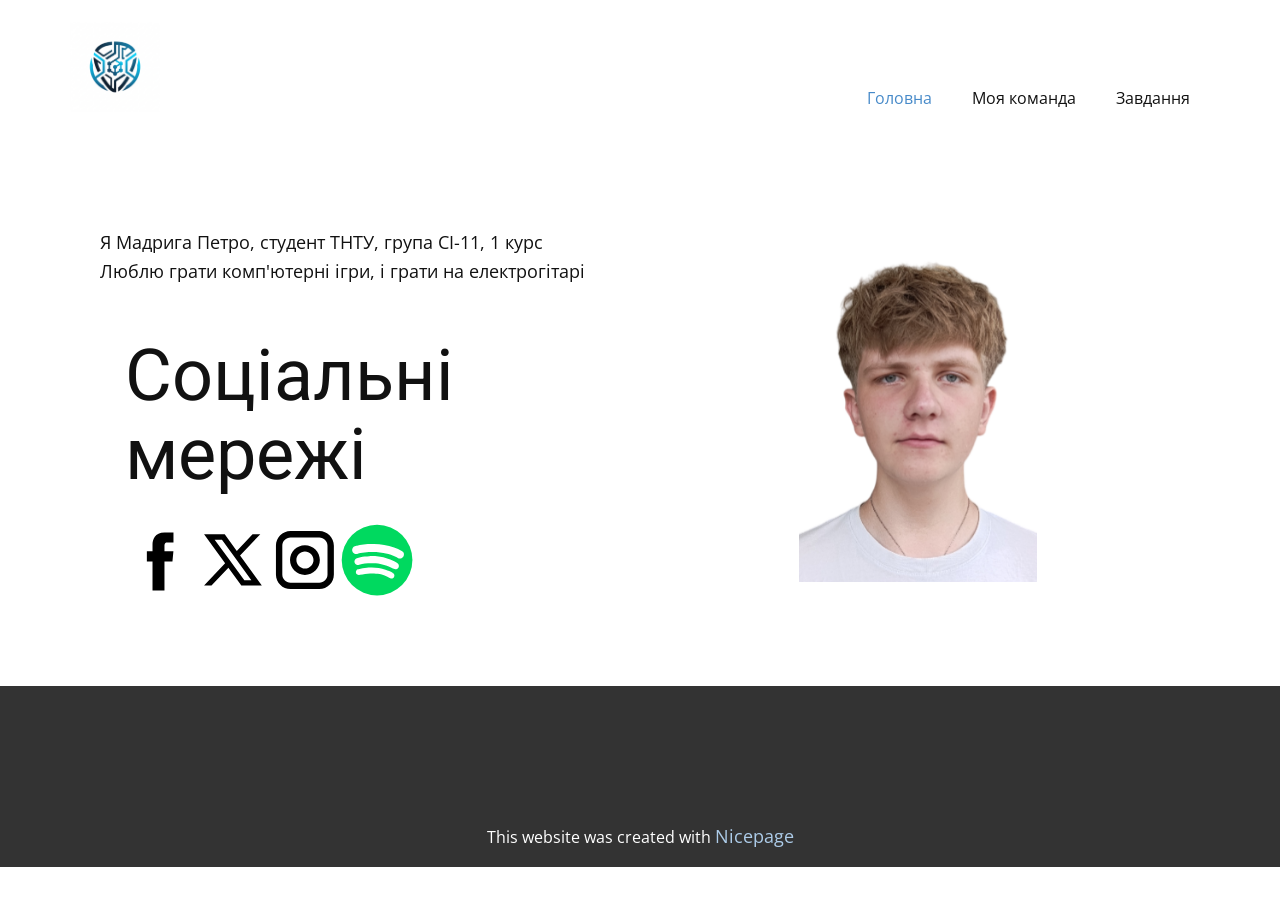
<file: index.html>
<!DOCTYPE html>
<html style="font-size: 16px;" lang="uk">
    <meta name="viewport" content="width=device-width, initial-scale=1.0">
    <meta charset="utf-8">
    <meta name="keywords" content="">
    <meta name="description" content="">
    <title>Головна</title>
    <link rel="stylesheet" href="nicepage.css" media="screen">
<link rel="stylesheet" href="index.css" media="screen">
<script class="u-script" src="jquery.js" defer=""></script>
<script class="u-script" src="nicepage.js" defer=""></script>

    <meta name="generator" content="Nicepage 9.0.8, nicepage.com">
    
    
    
    <link id="u-page-google-font" rel="stylesheet" href="https://fonts.googleapis.com/css2?display=swap&amp;family=Roboto:ital,wght@0,100;0,200;0,300;0,400;0,500;0,600;0,700;0,800;0,900;1,100;1,200;1,300;1,400;1,500;1,600;1,700;1,800;1,900&amp;family=Open+Sans:ital,wght@0,300;0,400;0,500;0,600;0,700;0,800;1,300;1,400;1,500;1,600;1,700;1,800">
    <script type="application/ld+json">{
		"@context": "http://schema.org",
		"@type": "Organization",
		"name": "",
		"url": "/",
		"logo": "images/2026-11-25134651.png"
}</script>
    <meta name="theme-color" content="#478ac9">
    <meta property="og:title" content="Головна">
    <meta property="og:type" content="website">
    <link rel="canonical" href="/">
  <body data-home-page="https://website6687758.nicepage.io/Головна.html?version=d53daa0a-a00b-1c65-4cd8-f3b1ef7d482d" data-home-page-title="Головна" data-path-to-root="./" data-include-products="false" class="u-body u-clearfix u-xl-mode" data-lang="ua"><header class="u-clearfix u-header u-header" id="header"><div class="u-clearfix u-sheet u-valign-middle-lg u-valign-middle-md u-valign-middle-sm u-valign-middle-xs u-sheet-1">
        <a href="#" class="u-image u-logo u-image-1" data-image-width="752" data-image-height="750">
          <img src="images/2026-11-25134651.png" alt="Логотип" class="u-logo-image u-logo-image-1">
        </a>
        <nav class="u-menu u-menu-one-level u-offcanvas u-menu-1" aria-label="Menu navigation">
          <div class="menu-collapse" style="font-size: 1rem; letter-spacing: 0px;">
            <a class="u-button-style u-custom-left-right-menu-spacing u-custom-padding-bottom u-custom-top-bottom-menu-spacing u-hamburger-link u-nav-link u-text-active-palette-1-base u-text-hover-palette-2-base" href="#" tabindex="-1" aria-label="Open menu" aria-controls="91ac">
              <svg class="u-svg-link" viewBox="0 0 24 24"><use xlink:href="#menu-hamburger"></use></svg>
              <svg class="u-svg-content" version="1.1" id="menu-hamburger" viewBox="0 0 16 16" x="0px" y="0px" xmlns:xlink="http://www.w3.org/1999/xlink" xmlns="http://www.w3.org/2000/svg"><g><rect y="1" width="16" height="2"></rect><rect y="7" width="16" height="2"></rect><rect y="13" width="16" height="2"></rect>
</g></svg>
            </a>
          </div>
          <div class="u-nav-container">
            <ul class="u-nav u-unstyled u-nav-1" role="menubar"><li class="u-nav-item" role="none"><a class="u-button-style u-nav-link u-text-active-palette-1-base u-text-hover-palette-2-base u-nav-link-2" href="./" role="menuitem">Головна</a>
</li><li class="u-nav-item" role="none"><a class="u-button-style u-nav-link u-text-active-palette-1-base u-text-hover-palette-2-base u-nav-link-2" href="Моя-команда.html" role="menuitem">Моя команда</a>
</li><li class="u-nav-item" role="none"><a class="u-button-style u-nav-link u-text-active-palette-1-base u-text-hover-palette-2-base u-nav-link-2" href="Завдання.html" role="menuitem">Завдання</a>
</li></ul>
          </div>
          <div class="u-nav-container-collapse" id="91ac" role="region" aria-label="Menu panel">
            <div class="u-black u-container-style u-inner-container-layout u-opacity u-opacity-95 u-sidenav">
              <div class="u-inner-container-layout u-sidenav-overflow">
                <div class="u-menu-close" tabindex="-1"></div>
                <ul class="u-align-center u-nav u-popupmenu-items u-unstyled u-nav-2"><li class="u-nav-item"><a class="u-button-style u-nav-link" href="./">Головна</a>
</li><li class="u-nav-item"><a class="u-button-style u-nav-link" href="Моя-команда.html">Моя команда</a>
</li><li class="u-nav-item"><a class="u-button-style u-nav-link" href="Завдання.html">Завдання</a>
</li></ul>
              </div>
            </div>
            <div class="u-black u-menu-overlay u-opacity u-opacity-70"></div>
          </div>
        </nav>
      </div></header>
    <section class="u-clearfix u-section-1" id="block-1">
      <div class="u-clearfix u-sheet u-valign-middle-xl u-sheet-1">
        <div class="data-layout-selected u-clearfix u-expanded-width u-layout-wrap u-layout-wrap-1">
          <div class="u-layout">
            <div class="u-layout-row">
              <div class="u-container-style u-layout-cell u-size-30 u-layout-cell-1">
                <div class="u-container-layout u-container-layout-1">
                  <p class="u-text u-text-default u-text-1">Я Мадрига Петро, студент ТНТУ, група СІ-11, 1 курс<br>Люблю грати комп'ютерні ігри, і грати на електрогітарі
                  </p>
                  <h1 class="u-text u-text-default u-text-2">Соціальні мережі </h1>
                  <div class="u-social-icons u-social-icons-1">
                    <a class="u-social-url" title="facebook" target="_blank" href="https://facebook.com/name"><span class="u-icon u-social-facebook u-social-icon u-text-black u-icon-1"><svg class="u-svg-link" preserveAspectRatio="xMidYMin slice" viewBox="0 0 112 112" style=""><use xlink:href="#svg-b9dd"></use></svg><svg class="u-svg-content" viewBox="0 0 112 112" x="0" y="0" id="svg-b9dd"><path fill="currentColor" d="M75.5,28.8H65.4c-1.5,0-4,0.9-4,4.3v9.4h13.9l-1.5,15.8H61.4v45.1H42.8V58.3h-8.8V42.4h8.8V32.2 c0-7.4,3.4-18.8,18.8-18.8h13.8v15.4H75.5z"></path></svg></span>
                    </a>
                    <a class="u-social-url" title="twitter" target="_blank" href="https://twitter.com/name"><span class="u-icon u-social-icon u-social-twitter u-text-black u-icon-2"><svg class="u-svg-link" preserveAspectRatio="xMidYMin slice" viewBox="0 0 112.2 112.2" style=""><use xlink:href="#svg-ee74"></use></svg><svg class="u-svg-content" viewBox="0 0 112.2 112.2" x="0px" y="0px" id="svg-ee74"><path d="M67.1,49.1L98.6,16h-12L62,42L43.2,16H11l32.8,45.2L11,96h11.6l26.3-27.7L69.1,96H101L67.1,49.1z M55,61.9l-5.1-7L27.5,24.4  h11.4l17.3,23.8l5.1,7.1l23.4,32.2H73.8L55,61.9z"></path></svg></span>
                    </a>
                    <a class="u-social-url" title="instagram" target="_blank" href="https://instagram.com/name"><span class="u-icon u-social-icon u-social-instagram u-text-black u-icon-3"><svg class="u-svg-link" preserveAspectRatio="xMidYMin slice" viewBox="0 0 112 112" style=""><use xlink:href="#svg-defd"></use></svg><svg class="u-svg-content" viewBox="0 0 112 112" x="0" y="0" id="svg-defd"><path fill="currentColor" d="M55.9,32.9c-12.8,0-23.2,10.4-23.2,23.2s10.4,23.2,23.2,23.2s23.2-10.4,23.2-23.2S68.7,32.9,55.9,32.9z   M55.9,69.4c-7.4,0-13.3-6-13.3-13.3c-0.1-7.4,6-13.3,13.3-13.3s13.3,6,13.3,13.3C69.3,63.5,63.3,69.4,55.9,69.4z"></path><path fill="currentColor" d="M78.2,11H33.5C21,11,10.8,21.3,10.8,33.7v44.7c0,12.6,10.2,22.8,22.7,22.8h44.7c12.6,0,22.7-10.2,22.7-22.7  V33.7C100.8,21.1,90.6,11,78.2,11z M91,78.4c0,7.1-5.8,12.8-12.8,12.8H33.5c-7.1,0-12.8-5.8-12.8-12.8V33.7  c0-7.1,5.8-12.8,12.8-12.8h44.7c7.1,0,12.8,5.8,12.8,12.8V78.4z"></path></svg></span>
                    </a>
                    <a class="u-social-url" target="_blank" data-type="Spotify" title="Spotify" href="https://open.spotify.com/user/312ycprtschmx5ans4ea3llrpu74"><span class="u-icon u-social-icon u-social-spotify u-text-black u-icon-4"><svg class="u-svg-link" preserveAspectRatio="xMidYMin slice" viewBox="0 0 112 112" style=""><use xlink:href="#svg-de99"></use></svg><svg xmlns="http://www.w3.org/2000/svg" xmlns:xlink="http://www.w3.org/1999/xlink" version="1.1" xml:space="preserve" class="u-svg-content" viewBox="0 0 112 112" x="0" y="0" id="svg-de99"><circle fill="#00D95F" cx="56.1" cy="56.1" r="55"></circle><path fill="#FFFFFE" d="M94.5,41.9c-1.9-1.1-3.8-2.1-5.8-3c-2-0.9-4-1.7-6.1-2.4c-5.1-1.7-10.2-3-15.4-3.9  c-5.2-0.9-10.5-1.3-15.8-1.5c-2.2-0.1-4.3-0.1-6.5,0c-2.2,0.1-4.3,0.2-6.5,0.4c-2.1,0.2-4.1,0.4-6.1,0.7c-2,0.3-4,0.7-6,1.1  c-0.8,0.2-1.6,0.4-2.4,0.6c-0.8,0.2-1.6,0.5-2.4,0.7c-1.3,0.4-2.4,1.3-3.1,2.3c-0.7,1.1-1.1,2.4-1.1,3.7c0,1.4,0.5,2.7,1.3,3.7  c0.8,1,1.9,1.8,3.2,2.2c0.6,0.2,1.2,0.3,1.8,0.2c0.6,0,1.2-0.1,1.8-0.2l0.6-0.2c1.4-0.4,2.8-0.7,4.2-1c2.2-0.5,4.3-0.8,6.5-1.1  c2.2-0.3,4.4-0.4,6.6-0.6c1.9-0.1,3.9-0.1,5.8-0.1c1.9,0,3.8,0.1,5.8,0.2c1.9,0.1,3.7,0.3,5.6,0.5c1.8,0.2,3.6,0.5,5.5,0.8  c2.6,0.5,5.2,1,7.8,1.7c2.5,0.7,5.1,1.5,7.5,2.5c1.3,0.5,2.5,1,3.6,1.6c1.2,0.6,2.4,1.2,3.5,1.9c1,0.6,2.1,0.8,3.2,0.9  c1.1,0,2.2-0.3,3.2-0.8c0.9-0.6,1.8-1.3,2.3-2.3c0.5-0.9,0.8-2,0.8-3.1l0-0.2c0,0,0-0.2,0-0.3c0-0.3-0.1-0.6-0.1-0.9  c-0.2-0.9-0.6-1.7-1.1-2.4C95.9,42.9,95.2,42.3,94.5,41.9z"></path><path fill="#FFFFFE" d="M73,54c-4.7-1.5-9.5-2.6-14.4-3.3c-4.9-0.7-9.8-0.9-14.7-0.7c-2.3,0.1-4.6,0.3-6.9,0.5  c-2.3,0.3-4.5,0.7-6.8,1.2c-0.9,0.2-1.9,0.4-2.8,0.7c-0.9,0.2-1.8,0.5-2.7,0.8c-1.1,0.3-2,1-2.7,1.9c-0.7,0.9-1,2-1.1,3.1  c0,1.1,0.3,2.2,0.9,3.1c0.6,0.9,1.5,1.6,2.5,2.1c0.6,0.3,1.3,0.4,2,0.4c0.6,0,1.3-0.1,1.9-0.3c3-0.9,6-1.5,9-1.9  c3.2-0.5,6.5-0.7,9.7-0.7c2.5,0,4.9,0.1,7.3,0.3c2.4,0.2,4.7,0.5,7,1c3,0.6,5.9,1.3,8.8,2.2c2.9,0.9,5.7,2.1,8.4,3.5  c0.9,0.4,1.7,0.9,2.6,1.4l0.9,0.5c1.3,0.7,2.8,0.9,4.1,0.6c1.3-0.3,2.5-1.2,3.3-2.4c0.7-1.2,1-2.7,0.6-4.2c-0.3-1.3-1.1-2.5-2.4-3.3  l0,0c-0.2-0.1-0.5-0.3-0.6-0.4c-2.2-1.3-4.4-2.4-6.7-3.5C77.8,55.6,75.4,54.7,73,54z"></path><path fill="#FFFFFE" d="M58.7,68.6c-3.6-0.5-7.2-0.8-10.9-0.9h-0.1c-0.8,0-1.5,0.1-2.3,0.1c-1.7,0.1-3.5,0.2-5.1,0.3  c-2.2,0.2-4.4,0.5-6.6,0.8c-2.2,0.4-4.4,0.8-6.5,1.3c-0.2,0-0.3,0.1-0.6,0.1h0c-0.2,0.1-0.4,0.1-0.6,0.2c-1,0.4-1.8,1.1-2.3,2.1  c-0.5,0.9-0.7,2-0.5,3.1c0.2,1.1,0.8,2,1.6,2.6c0.8,0.6,1.8,1,2.9,1c0.3,0,0.7,0,1-0.1c0.3,0,0.6-0.1,0.9-0.2c2.6-0.6,5.2-1,7.8-1.4  c2.6-0.4,5.2-0.6,7.9-0.7c2-0.1,4.1-0.1,6.1,0c2,0.1,4,0.3,6,0.6c3.3,0.5,6.4,1.3,9.5,2.3c3.1,1.1,6,2.4,8.8,4.1l0,0l0.1,0.1  c0.3,0.2,0.6,0.3,0.9,0.5c1.1,0.5,2.2,0.5,3.2,0.2c1-0.3,1.9-1,2.5-2c0.6-1,0.8-2.2,0.6-3.2c-0.2-1.1-0.8-2.1-1.7-2.8  c-0.3-0.2-0.6-0.4-0.9-0.6l-0.1-0.1l0,0c-1.7-1-3.5-2-5.4-2.8c-1.8-0.8-3.7-1.6-5.7-2.2C65.8,70,62.3,69.2,58.7,68.6z"></path></svg></span>
                    </a>
                  </div>
                </div>
              </div>
              <div class="u-container-style u-layout-cell u-size-30 u-layout-cell-2">
                <div class="u-container-layout u-valign-middle-xl u-container-layout-2">
                  <img class="u-image u-image-default u-image-1" src="images/2026-07-03205934.png" alt="" data-image-width="295" data-image-height="397">
                </div>
              </div>
            </div>
          </div>
        </div>
      </div>
    </section>
    
    
    
    <footer class="u-align-center u-clearfix u-container-align-center u-footer u-grey-80 u-footer" id="footer"><div class="u-clearfix u-sheet u-sheet-1"></div></footer>
    <div class="u-backlink u-clearfix u-grey-80"> This website was created with <a href="https://nicepage.com">Nicepage</a>
</div>
  
</body></html>
</file>
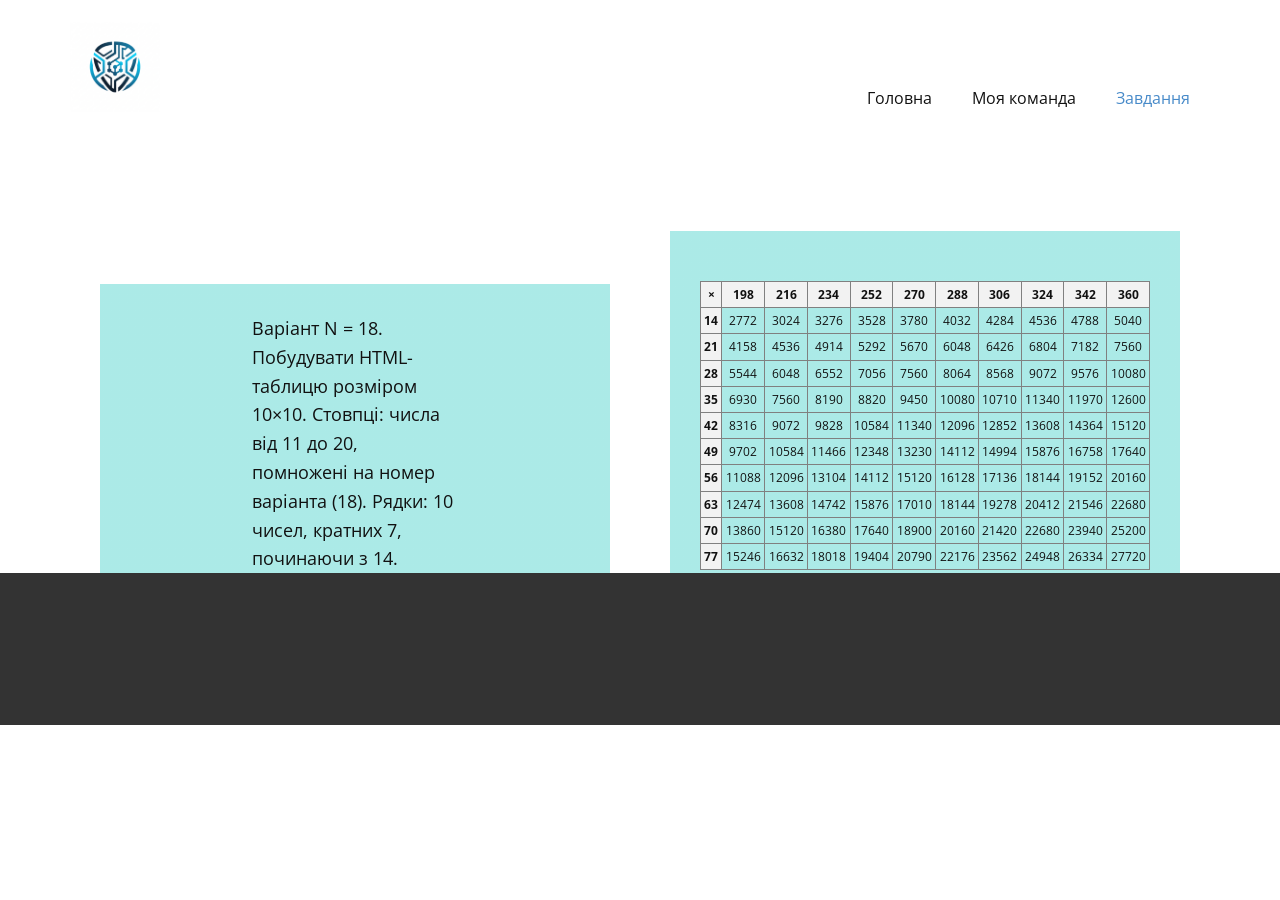
<file: Завдання.html>
<!DOCTYPE html>
<html style="font-size: 16px;" lang="uk"><head>
    <meta name="viewport" content="width=device-width, initial-scale=1.0">
    <meta charset="utf-8">
    <meta name="keywords" content="">
    <meta name="description" content="">
    <title>Завдання</title>
    <link rel="stylesheet" href="nicepage.css" media="screen">
<link rel="stylesheet" href="Завдання.css" media="screen">
<script class="u-script" src="jquery.js" defer=""></script>
<script class="u-script" src="nicepage.js" defer=""></script>
    <meta name="generator" content="Nicepage 9.0.8, nicepage.com">
    
    
    
    <link id="u-page-google-font" rel="stylesheet" href="https://fonts.googleapis.com/css2?display=swap&amp;family=Roboto:ital,wght@0,100;0,200;0,300;0,400;0,500;0,600;0,700;0,800;0,900;1,100;1,200;1,300;1,400;1,500;1,600;1,700;1,800;1,900&amp;family=Open+Sans:ital,wght@0,300;0,400;0,500;0,600;0,700;0,800;1,300;1,400;1,500;1,600;1,700;1,800">
    <script type="application/ld+json">{
		"@context": "http://schema.org",
		"@type": "Organization",
		"name": "",
		"logo": "images/2026-11-25134651.png"
}</script>
    <meta name="theme-color" content="#478ac9">
    <meta property="og:title" content="Завдання">
    <meta property="og:type" content="website"></head>
  <body data-path-to-root="./" data-include-products="false" class="u-body u-clearfix u-xl-mode" data-lang="ua"><header class="u-clearfix u-header u-header" id="header"><div class="u-clearfix u-sheet u-valign-middle-lg u-valign-middle-md u-valign-middle-sm u-valign-middle-xs u-sheet-1">
        <a href="#" class="u-image u-logo u-image-1" data-image-width="752" data-image-height="750">
<img src="images/2026-11-25134651.png" alt="Логотип" class="u-logo-image u-logo-image-1">
        </a>
        <nav class="u-menu u-menu-one-level u-offcanvas u-menu-1" aria-label="Menu navigation">
          <div class="menu-collapse" style="font-size: 1rem; letter-spacing: 0px;">
            <a class="u-button-style u-custom-left-right-menu-spacing u-custom-padding-bottom u-custom-top-bottom-menu-spacing u-hamburger-link u-nav-link u-text-active-palette-1-base u-text-hover-palette-2-base" href="#" tabindex="-1" aria-label="Open menu" aria-controls="91ac">
              <svg class="u-svg-link" viewBox="0 0 24 24"><use xlink:href="#menu-hamburger"></use></svg>
              <svg class="u-svg-content" version="1.1" id="menu-hamburger" viewBox="0 0 16 16" x="0px" y="0px" xmlns:xlink="http://www.w3.org/1999/xlink" xmlns="http://www.w3.org/2000/svg"><g><rect y="1" width="16" height="2"></rect><rect y="7" width="16" height="2"></rect><rect y="13" width="16" height="2"></rect>
</g></svg>
            </a>
          </div>
          <div class="u-nav-container">
            <ul class="u-nav u-unstyled u-nav-1" role="menubar"><li class="u-nav-item" role="none"><a class="u-button-style u-nav-link u-text-active-palette-1-base u-text-hover-palette-2-base u-nav-link-2" href="./" role="menuitem">Головна</a>
</li><li class="u-nav-item" role="none"><a class="u-button-style u-nav-link u-text-active-palette-1-base u-text-hover-palette-2-base u-nav-link-2" href="Моя-команда.html" role="menuitem">Моя команда</a>
</li><li class="u-nav-item" role="none"><a class="u-button-style u-nav-link u-text-active-palette-1-base u-text-hover-palette-2-base u-nav-link-2" href="Завдання.html" role="menuitem">Завдання</a>
</li></ul>
          </div>
          <div class="u-nav-container-collapse" id="91ac" role="region" aria-label="Menu panel">
            <div class="u-black u-container-style u-inner-container-layout u-opacity u-opacity-95 u-sidenav">
              <div class="u-inner-container-layout u-sidenav-overflow">
                <div class="u-menu-close" tabindex="-1"></div>
                <ul class="u-align-center u-nav u-popupmenu-items u-unstyled u-nav-2"><li class="u-nav-item"><a class="u-button-style u-nav-link" href="./">Головна</a>
</li><li class="u-nav-item"><a class="u-button-style u-nav-link" href="Моя-команда.html">Моя команда</a>
</li><li class="u-nav-item"><a class="u-button-style u-nav-link" href="Завдання.html">Завдання</a>
</li></ul>
              </div>
            </div>
            <div class="u-black u-menu-overlay u-opacity u-opacity-70"></div>
          </div>
        </nav>
      </div></header>
    <section class="u-clearfix u-section-1" id="block-1">
      <div class="u-clearfix u-sheet u-sheet-1">
        <div class="data-layout-selected u-clearfix u-expanded-width u-layout-wrap u-layout-wrap-1">
          <div class="u-layout">
            <div class="u-layout-row">
              <div class="u-container-align-center u-container-style u-layout-cell u-size-30 u-layout-cell-1">
                <div class="u-container-layout u-container-layout-1">
                  <div class="u-container-style u-expanded-width u-gradient u-group u-group-1">
                    <div class="u-container-layout u-valign-middle-xl u-container-layout-2">
                      <p class="u-text u-text-1">Варіант N = 18. Побудувати HTML-таблицю розміром 10×10. Стовпці: числа від 11 до 20, помножені на номер варіанта (18). Рядки: 10 чисел, кратних 7, починаючи з 14.
                      </p>
                    </div>
                  </div>
                </div>
              </div>
              <div class="u-container-align-center u-container-style u-layout-cell u-size-30 u-layout-cell-2">
                <div class="u-container-layout u-valign-middle-xl u-container-layout-3">
                  <div class="u-container-style u-expanded-width u-gradient u-group u-group-2">
                    <div class="u-container-layout u-valign-middle-xl u-container-layout-4">
                      <div style="overflow-x: auto; margin-top: 20px;">
  <table border="1" style="border-collapse: collapse; width: 100%; text-align: center; font-size: 12px;">
    <thead>
      <tr style="background-color: #f2f2f2;">
        <th style="padding: 3px;">&times;</th>
        <th style="padding: 3px;">198</th>
        <th style="padding: 3px;">216</th>
        <th style="padding: 3px;">234</th>
        <th style="padding: 3px;">252</th>
        <th style="padding: 3px;">270</th>
        <th style="padding: 3px;">288</th>
        <th style="padding: 3px;">306</th>
        <th style="padding: 3px;">324</th>
        <th style="padding: 3px;">342</th>
        <th style="padding: 3px;">360</th>
      </tr>
    </thead>
    <tbody>
      <tr>
        <th style="background-color: #f2f2f2; padding: 3px;">14</th>
        <td style="padding: 3px;">2772</td>
        <td style="padding: 3px;">3024</td>
        <td style="padding: 3px;">3276</td>
        <td style="padding: 3px;">3528</td>
        <td style="padding: 3px;">3780</td>
        <td style="padding: 3px;">4032</td>
        <td style="padding: 3px;">4284</td>
        <td style="padding: 3px;">4536</td>
        <td style="padding: 3px;">4788</td>
        <td style="padding: 3px;">5040</td>
      </tr>
      <tr>
        <th style="background-color: #f2f2f2; padding: 3px;">21</th>
        <td style="padding: 3px;">4158</td>
        <td style="padding: 3px;">4536</td>
        <td style="padding: 3px;">4914</td>
        <td style="padding: 3px;">5292</td>
        <td style="padding: 3px;">5670</td>
        <td style="padding: 3px;">6048</td>
        <td style="padding: 3px;">6426</td>
        <td style="padding: 3px;">6804</td>
        <td style="padding: 3px;">7182</td>
        <td style="padding: 3px;">7560</td>
      </tr>
      <tr>
        <th style="background-color: #f2f2f2; padding: 3px;">28</th>
        <td style="padding: 3px;">5544</td>
        <td style="padding: 3px;">6048</td>
        <td style="padding: 3px;">6552</td>
        <td style="padding: 3px;">7056</td>
        <td style="padding: 3px;">7560</td>
        <td style="padding: 3px;">8064</td>
        <td style="padding: 3px;">8568</td>
        <td style="padding: 3px;">9072</td>
        <td style="padding: 3px;">9576</td>
        <td style="padding: 3px;">10080</td>
      </tr>
      <tr>
        <th style="background-color: #f2f2f2; padding: 3px;">35</th>
        <td style="padding: 3px;">6930</td>
        <td style="padding: 3px;">7560</td>
        <td style="padding: 3px;">8190</td>
        <td style="padding: 3px;">8820</td>
        <td style="padding: 3px;">9450</td>
        <td style="padding: 3px;">10080</td>
        <td style="padding: 3px;">10710</td>
        <td style="padding: 3px;">11340</td>
        <td style="padding: 3px;">11970</td>
        <td style="padding: 3px;">12600</td>
      </tr>
      <tr>
        <th style="background-color: #f2f2f2; padding: 3px;">42</th>
        <td style="padding: 3px;">8316</td>
        <td style="padding: 3px;">9072</td>
        <td style="padding: 3px;">9828</td>
        <td style="padding: 3px;">10584</td>
        <td style="padding: 3px;">11340</td>
        <td style="padding: 3px;">12096</td>
        <td style="padding: 3px;">12852</td>
        <td style="padding: 3px;">13608</td>
        <td style="padding: 3px;">14364</td>
        <td style="padding: 3px;">15120</td>
      </tr>
      <tr>
        <th style="background-color: #f2f2f2; padding: 3px;">49</th>
        <td style="padding: 3px;">9702</td>
        <td style="padding: 3px;">10584</td>
        <td style="padding: 3px;">11466</td>
        <td style="padding: 3px;">12348</td>
        <td style="padding: 3px;">13230</td>
        <td style="padding: 3px;">14112</td>
        <td style="padding: 3px;">14994</td>
        <td style="padding: 3px;">15876</td>
        <td style="padding: 3px;">16758</td>
        <td style="padding: 3px;">17640</td>
      </tr>
      <tr>
        <th style="background-color: #f2f2f2; padding: 3px;">56</th>
        <td style="padding: 3px;">11088</td>
        <td style="padding: 3px;">12096</td>
        <td style="padding: 3px;">13104</td>
        <td style="padding: 3px;">14112</td>
        <td style="padding: 3px;">15120</td>
        <td style="padding: 3px;">16128</td>
        <td style="padding: 3px;">17136</td>
        <td style="padding: 3px;">18144</td>
        <td style="padding: 3px;">19152</td>
        <td style="padding: 3px;">20160</td>
      </tr>
      <tr>
        <th style="background-color: #f2f2f2; padding: 3px;">63</th>
        <td style="padding: 3px;">12474</td>
        <td style="padding: 3px;">13608</td>
        <td style="padding: 3px;">14742</td>
        <td style="padding: 3px;">15876</td>
        <td style="padding: 3px;">17010</td>
        <td style="padding: 3px;">18144</td>
        <td style="padding: 3px;">19278</td>
        <td style="padding: 3px;">20412</td>
        <td style="padding: 3px;">21546</td>
        <td style="padding: 3px;">22680</td>
      </tr>
      <tr>
        <th style="background-color: #f2f2f2; padding: 3px;">70</th>
        <td style="padding: 3px;">13860</td>
        <td style="padding: 3px;">15120</td>
        <td style="padding: 3px;">16380</td>
        <td style="padding: 3px;">17640</td>
        <td style="padding: 3px;">18900</td>
        <td style="padding: 3px;">20160</td>
        <td style="padding: 3px;">21420</td>
        <td style="padding: 3px;">22680</td>
        <td style="padding: 3px;">23940</td>
        <td style="padding: 3px;">25200</td>
      </tr>
      <tr>
        <th style="background-color: #f2f2f2; padding: 3px;">77</th>
        <td style="padding: 3px;">15246</td>
        <td style="padding: 3px;">16632</td>
        <td style="padding: 3px;">18018</td>
        <td style="padding: 3px;">19404</td>
        <td style="padding: 3px;">20790</td>
        <td style="padding: 3px;">22176</td>
        <td style="padding: 3px;">23562</td>
        <td style="padding: 3px;">24948</td>
        <td style="padding: 3px;">26334</td>
        <td style="padding: 3px;">27720</td>
      </tr>
    </tbody>
  </table>
</div>
                    </div>
                  </div>
                </div>
              </div>
            </div>
          </div>
        </div>
      </div>
    </section>
    
    
    
    <footer class="u-align-center u-clearfix u-container-align-center u-footer u-grey-80 u-footer" id="footer"><div class="u-clearfix u-sheet u-sheet-1"></div></footer>
    <section class="u-backlink u-clearfix u-grey-80"></section>
  
</body></html>
</file>
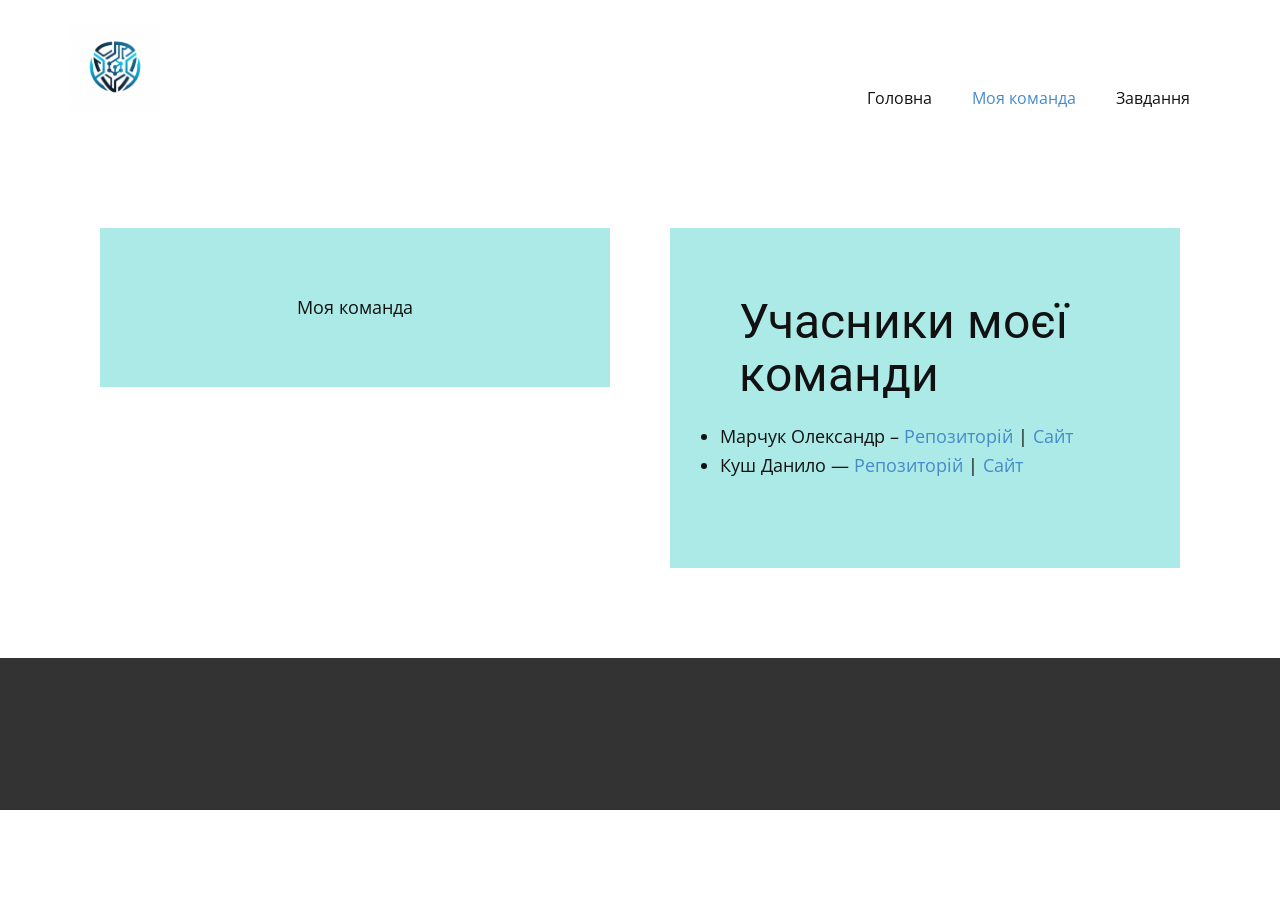
<file: Моя-команда.html>
<!DOCTYPE html>
<html style="font-size: 16px;" lang="uk">
    <meta name="viewport" content="width=device-width, initial-scale=1.0">
    <meta charset="utf-8">
    <meta name="keywords" content="">
    <meta name="description" content="">
    <title>Моя команда</title>
    <link rel="stylesheet" href="nicepage.css" media="screen">
<link rel="stylesheet" href="Моя-команда.css" media="screen">
	
<script class="u-script" src="jquery.js" defer=""></script>
<script class="u-script" src="nicepage.js" defer=""></script>

    <meta name="generator" content="Nicepage 9.0.8, nicepage.com">
    
    
    
    <link id="u-page-google-font" rel="stylesheet" href="https://fonts.googleapis.com/css2?display=swap&amp;family=Roboto:ital,wght@0,100;0,200;0,300;0,400;0,500;0,600;0,700;0,800;0,900;1,100;1,200;1,300;1,400;1,500;1,600;1,700;1,800;1,900&amp;family=Open+Sans:ital,wght@0,300;0,400;0,500;0,600;0,700;0,800;1,300;1,400;1,500;1,600;1,700;1,800">
    <script type="application/ld+json">{
		"@context": "http://schema.org",
		"@type": "Organization",
		"name": "",
		"logo": "images/2026-11-25134651.png"
}</script>
    <meta name="theme-color" content="#478ac9">
    <meta property="og:title" content="Моя команда">
    <meta property="og:type" content="website">
  <body data-path-to-root="./" data-include-products="false" class="u-body u-clearfix u-xl-mode" data-lang="ua"><header class="u-clearfix u-header u-header" id="header"><div class="u-clearfix u-sheet u-valign-middle-lg u-valign-middle-md u-valign-middle-sm u-valign-middle-xs u-sheet-1">
        <a href="#" class="u-image u-logo u-image-1" data-image-width="752" data-image-height="750">
          <img src="images/2026-11-25134651.png" alt="Логотип" class="u-logo-image u-logo-image-1">
        </a>
        <nav class="u-menu u-menu-one-level u-offcanvas u-menu-1" aria-label="Menu navigation">
          <div class="menu-collapse" style="font-size: 1rem; letter-spacing: 0px;">
            <a class="u-button-style u-custom-left-right-menu-spacing u-custom-padding-bottom u-custom-top-bottom-menu-spacing u-hamburger-link u-nav-link u-text-active-palette-1-base u-text-hover-palette-2-base" href="#" tabindex="-1" aria-label="Open menu" aria-controls="91ac">
              <svg class="u-svg-link" viewBox="0 0 24 24"><use xlink:href="#menu-hamburger"></use></svg>
              <svg class="u-svg-content" version="1.1" id="menu-hamburger" viewBox="0 0 16 16" x="0px" y="0px" xmlns:xlink="http://www.w3.org/1999/xlink" xmlns="http://www.w3.org/2000/svg"><g><rect y="1" width="16" height="2"></rect><rect y="7" width="16" height="2"></rect><rect y="13" width="16" height="2"></rect>
</g></svg>
            </a>
          </div>
          <div class="u-nav-container">
            <ul class="u-nav u-unstyled u-nav-1" role="menubar"><li class="u-nav-item" role="none"><a class="u-button-style u-nav-link u-text-active-palette-1-base u-text-hover-palette-2-base u-nav-link-2" href="./" role="menuitem">Головна</a>
</li><li class="u-nav-item" role="none"><a class="u-button-style u-nav-link u-text-active-palette-1-base u-text-hover-palette-2-base u-nav-link-2" href="Моя-команда.html" role="menuitem">Моя команда</a>
</li><li class="u-nav-item" role="none"><a class="u-button-style u-nav-link u-text-active-palette-1-base u-text-hover-palette-2-base u-nav-link-2" href="Завдання.html" role="menuitem">Завдання</a>
</li></ul>
          </div>
          <div class="u-nav-container-collapse" id="91ac" role="region" aria-label="Menu panel">
            <div class="u-black u-container-style u-inner-container-layout u-opacity u-opacity-95 u-sidenav">
              <div class="u-inner-container-layout u-sidenav-overflow">
                <div class="u-menu-close" tabindex="-1"></div>
                <ul class="u-align-center u-nav u-popupmenu-items u-unstyled u-nav-2"><li class="u-nav-item"><a class="u-button-style u-nav-link" href="./">Головна</a>
</li><li class="u-nav-item"><a class="u-button-style u-nav-link" href="Моя-команда.html">Моя команда</a>
</li><li class="u-nav-item"><a class="u-button-style u-nav-link" href="Завдання.html">Завдання</a>
</li></ul>
              </div>
            </div>
            <div class="u-black u-menu-overlay u-opacity u-opacity-70"></div>
          </div>
        </nav>
      </div></header>
    <section class="u-clearfix u-section-1" id="block-1">
      <div class="u-clearfix u-sheet u-sheet-1">
        <div class="data-layout-selected u-clearfix u-expanded-width u-layout-wrap u-layout-wrap-1">
          <div class="u-layout">
            <div class="u-layout-row">
              <div class="u-container-align-center u-container-style u-layout-cell u-size-30 u-layout-cell-1">
                <div class="u-container-layout u-container-layout-1">
                  <div class="u-container-style u-expanded-width u-gradient u-group u-group-1">
                    <div class="u-container-layout u-valign-middle-xl u-container-layout-2">
                      <p class="u-text u-text-default u-text-1">Моя команда</p>
                    </div>
                  </div>
                </div>
              </div>
              <div class="u-container-align-center u-container-style u-layout-cell u-size-30 u-layout-cell-2">
                <div class="u-container-layout u-valign-bottom-xl u-container-layout-3">
                  <div class="u-container-style u-expanded-width u-gradient u-group u-group-2">
                    <div class="u-container-layout u-valign-middle-xl u-container-layout-4">
                      <h2 class="u-text u-text-default u-text-2">Учасники моєї команди</h2>
<ul>
<li>Марчук Олександр – <a href="https://github.com/apvor/apvor-2026-lab8" target="_blank">Репозиторій</a> | <a href="https://apvor.github.io/apvor-2026-lab8/" target="_blank">Сайт</a></li>
<li>Куш Данило — <a href="https://github.com/dkush-cmd/lab8-site" target="_blank">Репозиторій</a> | <a href="https://dkush-cmd.github.io/lab8-site/" target="_blank">Сайт</a></li>
</ul>

                    </div>
                  </div>
                </div>
              </div>
            </div>
          </div>
        </div>
      </div>
    </section>
    
    
    
    <footer class="u-align-center u-clearfix u-container-align-center u-footer u-grey-80 u-footer" id="footer"><div class="u-clearfix u-sheet u-sheet-1"></div></footer>
    <section class="u-backlink u-clearfix u-grey-80"></section>
  
</body></html>
</file>
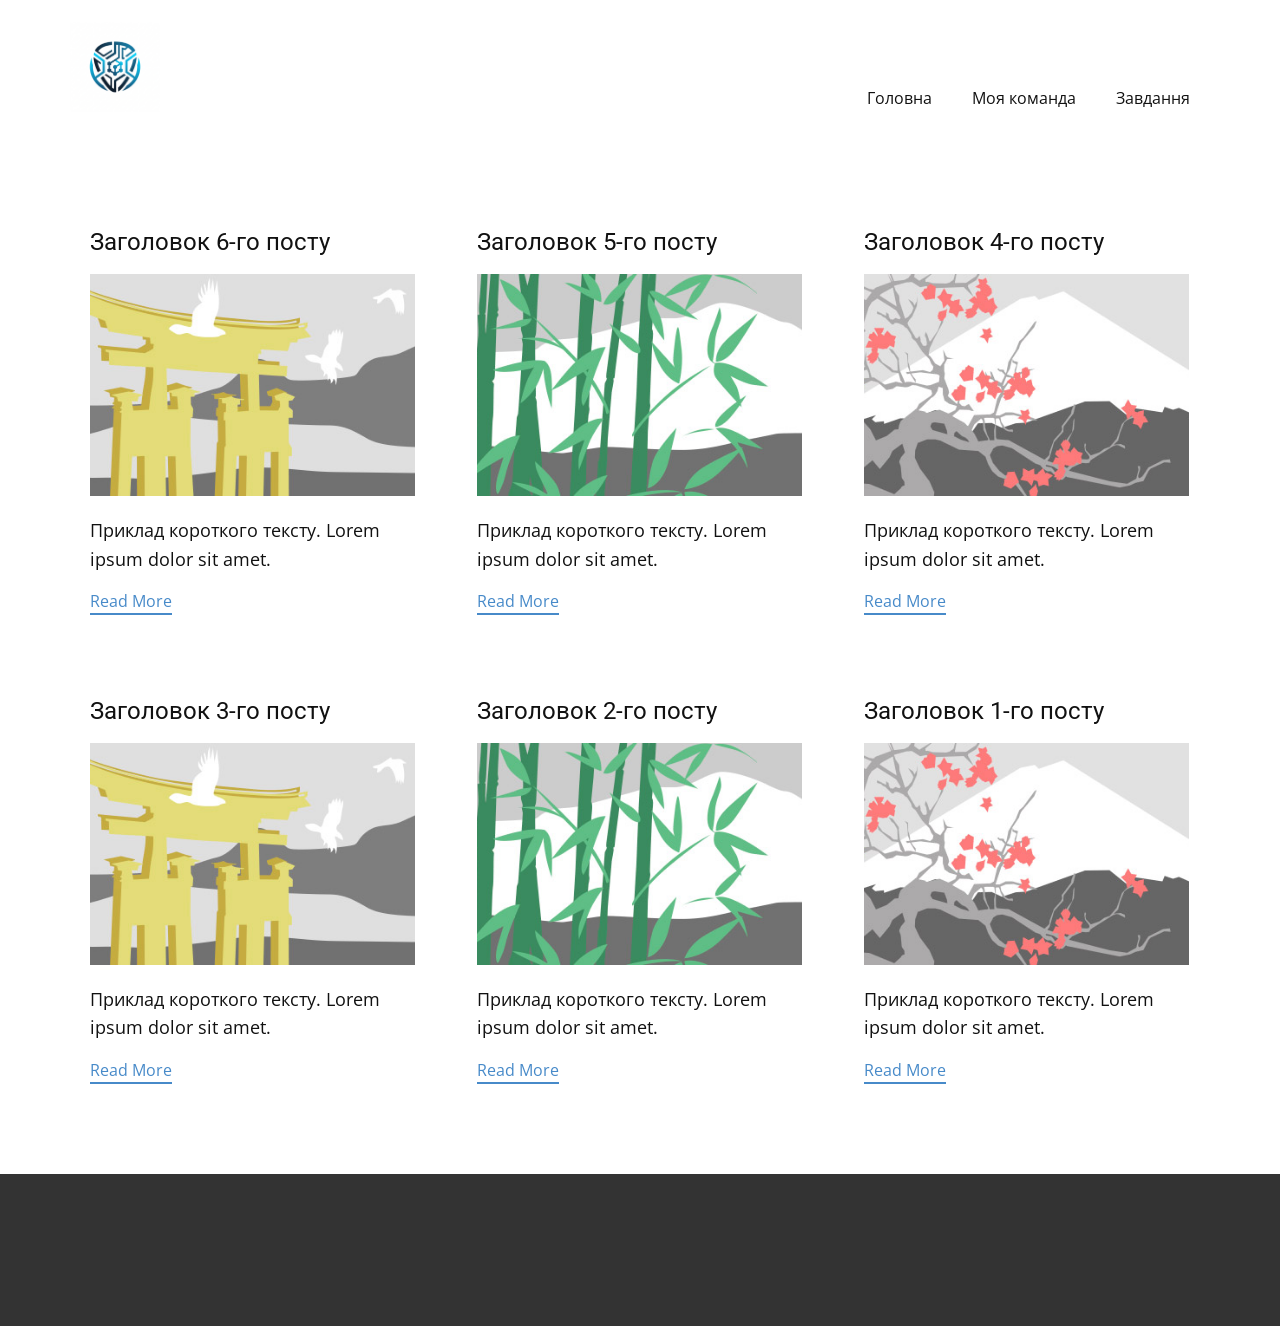
<file: blog/blog.html>
<!DOCTYPE html>
<html style="font-size: 16px;" lang="ua"><head>
    <meta name="viewport" content="width=device-width, initial-scale=1.0">
    <meta charset="utf-8">
    <meta name="keywords" content="">
    <meta name="description" content="">
    <title>Блог</title>
    <link rel="stylesheet" href="../nicepage.css" media="screen">
<link rel="stylesheet" href="../Blog-Template.css" media="screen">
    <script class="u-script" type="text/javascript" src="../jquery.js" defer=""></script>
    <script class="u-script" type="text/javascript" src="../nicepage.js" defer=""></script>
    <meta name="generator" content="Nicepage 9.0.8, nicepage.com">
    
    
    
    <link id="u-page-google-font" rel="stylesheet" href="https://fonts.googleapis.com/css2?display=swap&amp;family=Roboto:ital,wght@0,100;0,200;0,300;0,400;0,500;0,600;0,700;0,800;0,900;1,100;1,200;1,300;1,400;1,500;1,600;1,700;1,800;1,900&amp;family=Open+Sans:ital,wght@0,300;0,400;0,500;0,600;0,700;0,800;1,300;1,400;1,500;1,600;1,700;1,800">
    <script type="application/ld+json">{
		"@context": "http://schema.org",
		"@type": "Organization",
		"name": "",
		"logo": "images/2026-11-25134651.png"
}</script>
    <meta name="theme-color" content="#478ac9">
  <meta data-intl-tel-input-cdn-path="intlTelInput/"></head>
  <body data-path-to-root="../" data-include-products="false" class="u-body u-xl-mode" data-lang="ua"><header class="u-clearfix u-header u-header" id="header"><div class="u-clearfix u-sheet u-valign-middle-lg u-valign-middle-md u-valign-middle-sm u-valign-middle-xs u-sheet-1">
        <a href="#" class="u-image u-logo u-image-1" data-image-width="752" data-image-height="750">
          <img src="../images/2026-11-25134651.png" class="u-logo-image u-logo-image-1">
        </a>
        <nav class="u-menu u-menu-one-level u-offcanvas u-menu-1" role="navigation" aria-label="Menu navigation">
          <div class="menu-collapse" style="font-size: 1rem; letter-spacing: 0px;">
            <a class="u-button-style u-custom-left-right-menu-spacing u-custom-padding-bottom u-custom-top-bottom-menu-spacing u-hamburger-link u-nav-link u-text-active-palette-1-base u-text-hover-palette-2-base" href="#" tabindex="-1" aria-label="Open menu" aria-controls="91ac">
              <svg class="u-svg-link" viewBox="0 0 24 24"><use xlink:href="#menu-hamburger"></use></svg>
              <svg class="u-svg-content" version="1.1" id="menu-hamburger" viewBox="0 0 16 16" x="0px" y="0px" xmlns:xlink="http://www.w3.org/1999/xlink" xmlns="http://www.w3.org/2000/svg"><g><rect y="1" width="16" height="2"></rect><rect y="7" width="16" height="2"></rect><rect y="13" width="16" height="2"></rect>
</g></svg>
            </a>
          </div>
          <div class="u-nav-container">
            <ul class="u-nav u-unstyled u-nav-1" role="menubar"><li class="u-nav-item" role="none"><a class="u-button-style u-nav-link u-text-active-palette-1-base u-text-hover-palette-2-base u-nav-link-2" href="../" role="menuitem">Головна</a>
</li><li class="u-nav-item" role="none"><a class="u-button-style u-nav-link u-text-active-palette-1-base u-text-hover-palette-2-base u-nav-link-2" href="../Моя-команда.html" role="menuitem">Моя команда</a>
</li><li class="u-nav-item" role="none"><a class="u-button-style u-nav-link u-text-active-palette-1-base u-text-hover-palette-2-base u-nav-link-2" href="../Завдання.html" role="menuitem">Завдання</a>
</li></ul>
          </div>
          <div class="u-nav-container-collapse" id="91ac" role="region" aria-label="Menu panel">
            <div class="u-black u-container-style u-inner-container-layout u-opacity u-opacity-95 u-sidenav">
              <div class="u-inner-container-layout u-sidenav-overflow">
                <div class="u-menu-close" tabindex="-1" aria-label="Close menu"></div>
                <ul class="u-align-center u-nav u-popupmenu-items u-unstyled u-nav-2"><li class="u-nav-item"><a class="u-button-style u-nav-link" href="../">Головна</a>
</li><li class="u-nav-item"><a class="u-button-style u-nav-link" href="../Моя-команда.html">Моя команда</a>
</li><li class="u-nav-item"><a class="u-button-style u-nav-link" href="../Завдання.html">Завдання</a>
</li></ul>
              </div>
            </div>
            <div class="u-black u-menu-overlay u-opacity u-opacity-70"></div>
          </div>
        </nav>
      </div></header>
    <section class="u-clearfix u-section-1" id="block-2">
      <div class="u-clearfix u-sheet u-valign-middle u-sheet-1"><!--blog--><!--blog_options_json--><!--{"type":"Recent","source":"","tags":"","count":""}--><!--/blog_options_json-->
        <div class="u-blog u-expanded-width u-repeater u-repeater-1" data-blog-id="blog-1"><!--blog_post-->
          <div class="u-blog-post u-container-style u-repeater-item u-white u-repeater-item-1"><meta name="twitter:description" content="Приклад короткого тексту. Lorem ipsum dolor sit amet."><meta name="description" content="Приклад короткого тексту. Lorem ipsum dolor sit amet."><meta property="og:type" content="article"><meta property="og:title" content="Заголовок 6-го посту"><meta property="og:description" content="Приклад короткого тексту. Lorem ipsum dolor sit amet."><meta property="og:image" content="../images/8ad73f3c.jpeg">
            <div class="u-container-layout u-similar-container u-valign-top u-container-layout-1"><!--blog_post_header-->
              <h4 class="u-blog-control u-text u-text-1">
                <a class="u-post-header-link" href="../blog/пост-5.html">Заголовок 6-го посту</a>
              </h4><!--/blog_post_header--><!--blog_post_image-->
              <img alt="" class="u-blog-control u-expanded-width u-image u-image-default u-image-1" src="../images/8ad73f3c.jpeg" data-href="../blog/пост-5.html"><!--/blog_post_image--><!--blog_post_content-->
              <div class="u-blog-control u-post-content u-text u-text-2 fr-view">Приклад короткого тексту. Lorem ipsum dolor sit amet.</div><!--/blog_post_content--><!--blog_post_readmore-->
              <a href="../blog/пост-5.html" class="u-blog-control u-border-2 u-border-palette-1-base u-btn u-btn-rectangle u-button-style u-none u-btn-1"><!--blog_post_readmore_content--><!--options_json--><!--{"content":"Read More","defaultValue":"Читати далі"}--><!--/options_json-->Read More<!--/blog_post_readmore_content--></a><!--/blog_post_readmore-->
            </div>
          </div><div class="u-blog-post u-container-style u-repeater-item u-video-cover u-white"><meta name="twitter:description" content="Приклад короткого тексту. Lorem ipsum dolor sit amet."><meta name="description" content="Приклад короткого тексту. Lorem ipsum dolor sit amet."><meta property="og:type" content="article"><meta property="og:title" content="Заголовок 5-го посту"><meta property="og:description" content="Приклад короткого тексту. Lorem ipsum dolor sit amet."><meta property="og:image" content="../images/68f64b9d.jpeg">
            <div class="u-container-layout u-similar-container u-valign-top u-container-layout-2"><!--blog_post_header-->
              <h4 class="u-blog-control u-text u-text-3">
                <a class="u-post-header-link" href="../blog/пост-4.html">Заголовок 5-го посту</a>
              </h4><!--/blog_post_header--><!--blog_post_image-->
              <img alt="" class="u-blog-control u-expanded-width u-image u-image-default u-image-2" src="../images/68f64b9d.jpeg" data-href="../blog/пост-4.html"><!--/blog_post_image--><!--blog_post_content-->
              <div class="u-blog-control u-post-content u-text u-text-4 fr-view">Приклад короткого тексту. Lorem ipsum dolor sit amet.</div><!--/blog_post_content--><!--blog_post_readmore-->
              <a href="../blog/пост-4.html" class="u-blog-control u-border-2 u-border-palette-1-base u-btn u-btn-rectangle u-button-style u-none u-btn-2"><!--blog_post_readmore_content--><!--options_json--><!--{"content":"Read More","defaultValue":"Читати далі"}--><!--/options_json-->Read More<!--/blog_post_readmore_content--></a><!--/blog_post_readmore-->
            </div>
          </div><div class="u-blog-post u-container-style u-repeater-item u-video-cover u-white"><meta name="twitter:description" content="Приклад короткого тексту. Lorem ipsum dolor sit amet."><meta name="description" content="Приклад короткого тексту. Lorem ipsum dolor sit amet."><meta property="og:type" content="article"><meta property="og:title" content="Заголовок 4-го посту"><meta property="og:description" content="Приклад короткого тексту. Lorem ipsum dolor sit amet."><meta property="og:image" content="../images/0fd3416c.jpeg">
            <div class="u-container-layout u-similar-container u-valign-top u-container-layout-3"><!--blog_post_header-->
              <h4 class="u-blog-control u-text u-text-5">
                <a class="u-post-header-link" href="../blog/пост-3.html">Заголовок 4-го посту</a>
              </h4><!--/blog_post_header--><!--blog_post_image-->
              <img alt="" class="u-blog-control u-expanded-width u-image u-image-default u-image-3" src="../images/0fd3416c.jpeg" data-href="../blog/пост-3.html"><!--/blog_post_image--><!--blog_post_content-->
              <div class="u-blog-control u-post-content u-text u-text-6 fr-view">Приклад короткого тексту. Lorem ipsum dolor sit amet.</div><!--/blog_post_content--><!--blog_post_readmore-->
              <a href="../blog/пост-3.html" class="u-blog-control u-border-2 u-border-palette-1-base u-btn u-btn-rectangle u-button-style u-none u-btn-3"><!--blog_post_readmore_content--><!--options_json--><!--{"content":"Read More","defaultValue":"Читати далі"}--><!--/options_json-->Read More<!--/blog_post_readmore_content--></a><!--/blog_post_readmore-->
            </div>
          </div><div class="u-blog-post u-container-style u-repeater-item u-white u-repeater-item-1"><meta name="twitter:description" content="Приклад короткого тексту. Lorem ipsum dolor sit amet."><meta name="description" content="Приклад короткого тексту. Lorem ipsum dolor sit amet."><meta property="og:type" content="article"><meta property="og:title" content="Заголовок 3-го посту"><meta property="og:description" content="Приклад короткого тексту. Lorem ipsum dolor sit amet."><meta property="og:image" content="../images/8ad73f3c.jpeg">
            <div class="u-container-layout u-similar-container u-valign-top u-container-layout-1"><!--blog_post_header-->
              <h4 class="u-blog-control u-text u-text-1">
                <a class="u-post-header-link" href="../blog/пост-2.html">Заголовок 3-го посту</a>
              </h4><!--/blog_post_header--><!--blog_post_image-->
              <img alt="" class="u-blog-control u-expanded-width u-image u-image-default u-image-1" src="../images/8ad73f3c.jpeg" data-href="../blog/пост-2.html"><!--/blog_post_image--><!--blog_post_content-->
              <div class="u-blog-control u-post-content u-text u-text-2 fr-view">Приклад короткого тексту. Lorem ipsum dolor sit amet.</div><!--/blog_post_content--><!--blog_post_readmore-->
              <a href="../blog/пост-2.html" class="u-blog-control u-border-2 u-border-palette-1-base u-btn u-btn-rectangle u-button-style u-none u-btn-1"><!--blog_post_readmore_content--><!--options_json--><!--{"content":"Read More","defaultValue":"Читати далі"}--><!--/options_json-->Read More<!--/blog_post_readmore_content--></a><!--/blog_post_readmore-->
            </div>
          </div><div class="u-blog-post u-container-style u-repeater-item u-video-cover u-white"><meta name="twitter:description" content="Приклад короткого тексту. Lorem ipsum dolor sit amet."><meta name="description" content="Приклад короткого тексту. Lorem ipsum dolor sit amet."><meta property="og:type" content="article"><meta property="og:title" content="Заголовок 2-го посту"><meta property="og:description" content="Приклад короткого тексту. Lorem ipsum dolor sit amet."><meta property="og:image" content="../images/68f64b9d.jpeg">
            <div class="u-container-layout u-similar-container u-valign-top u-container-layout-2"><!--blog_post_header-->
              <h4 class="u-blog-control u-text u-text-3">
                <a class="u-post-header-link" href="../blog/пост-1.html">Заголовок 2-го посту</a>
              </h4><!--/blog_post_header--><!--blog_post_image-->
              <img alt="" class="u-blog-control u-expanded-width u-image u-image-default u-image-2" src="../images/68f64b9d.jpeg" data-href="../blog/пост-1.html"><!--/blog_post_image--><!--blog_post_content-->
              <div class="u-blog-control u-post-content u-text u-text-4 fr-view">Приклад короткого тексту. Lorem ipsum dolor sit amet.</div><!--/blog_post_content--><!--blog_post_readmore-->
              <a href="../blog/пост-1.html" class="u-blog-control u-border-2 u-border-palette-1-base u-btn u-btn-rectangle u-button-style u-none u-btn-2"><!--blog_post_readmore_content--><!--options_json--><!--{"content":"Read More","defaultValue":"Читати далі"}--><!--/options_json-->Read More<!--/blog_post_readmore_content--></a><!--/blog_post_readmore-->
            </div>
          </div><div class="u-blog-post u-container-style u-repeater-item u-video-cover u-white"><meta name="twitter:description" content="Приклад короткого тексту. Lorem ipsum dolor sit amet."><meta name="description" content="Приклад короткого тексту. Lorem ipsum dolor sit amet."><meta property="og:type" content="article"><meta property="og:title" content="Заголовок 1-го посту"><meta property="og:description" content="Приклад короткого тексту. Lorem ipsum dolor sit amet."><meta property="og:image" content="../images/0fd3416c.jpeg">
            <div class="u-container-layout u-similar-container u-valign-top u-container-layout-3"><!--blog_post_header-->
              <h4 class="u-blog-control u-text u-text-5">
                <a class="u-post-header-link" href="../blog/пост.html">Заголовок 1-го посту</a>
              </h4><!--/blog_post_header--><!--blog_post_image-->
              <img alt="" class="u-blog-control u-expanded-width u-image u-image-default u-image-3" src="../images/0fd3416c.jpeg" data-href="../blog/пост.html"><!--/blog_post_image--><!--blog_post_content-->
              <div class="u-blog-control u-post-content u-text u-text-6 fr-view">Приклад короткого тексту. Lorem ipsum dolor sit amet.</div><!--/blog_post_content--><!--blog_post_readmore-->
              <a href="../blog/пост.html" class="u-blog-control u-border-2 u-border-palette-1-base u-btn u-btn-rectangle u-button-style u-none u-btn-3"><!--blog_post_readmore_content--><!--options_json--><!--{"content":"Read More","defaultValue":"Читати далі"}--><!--/options_json-->Read More<!--/blog_post_readmore_content--></a><!--/blog_post_readmore-->
            </div>
          </div><!--/blog_post--><!--blog_post-->
          <!--/blog_post--><!--blog_post-->
          <!--/blog_post-->
        </div><!--/blog-->
      </div>
    </section>
    
    
    
    <footer class="u-align-center u-clearfix u-container-align-center u-footer u-grey-80 u-footer" id="footer"><div class="u-clearfix u-sheet u-sheet-1"></div></footer>
    <section class="u-backlink u-clearfix u-grey-80"></section>
  
</body></html>
</file>
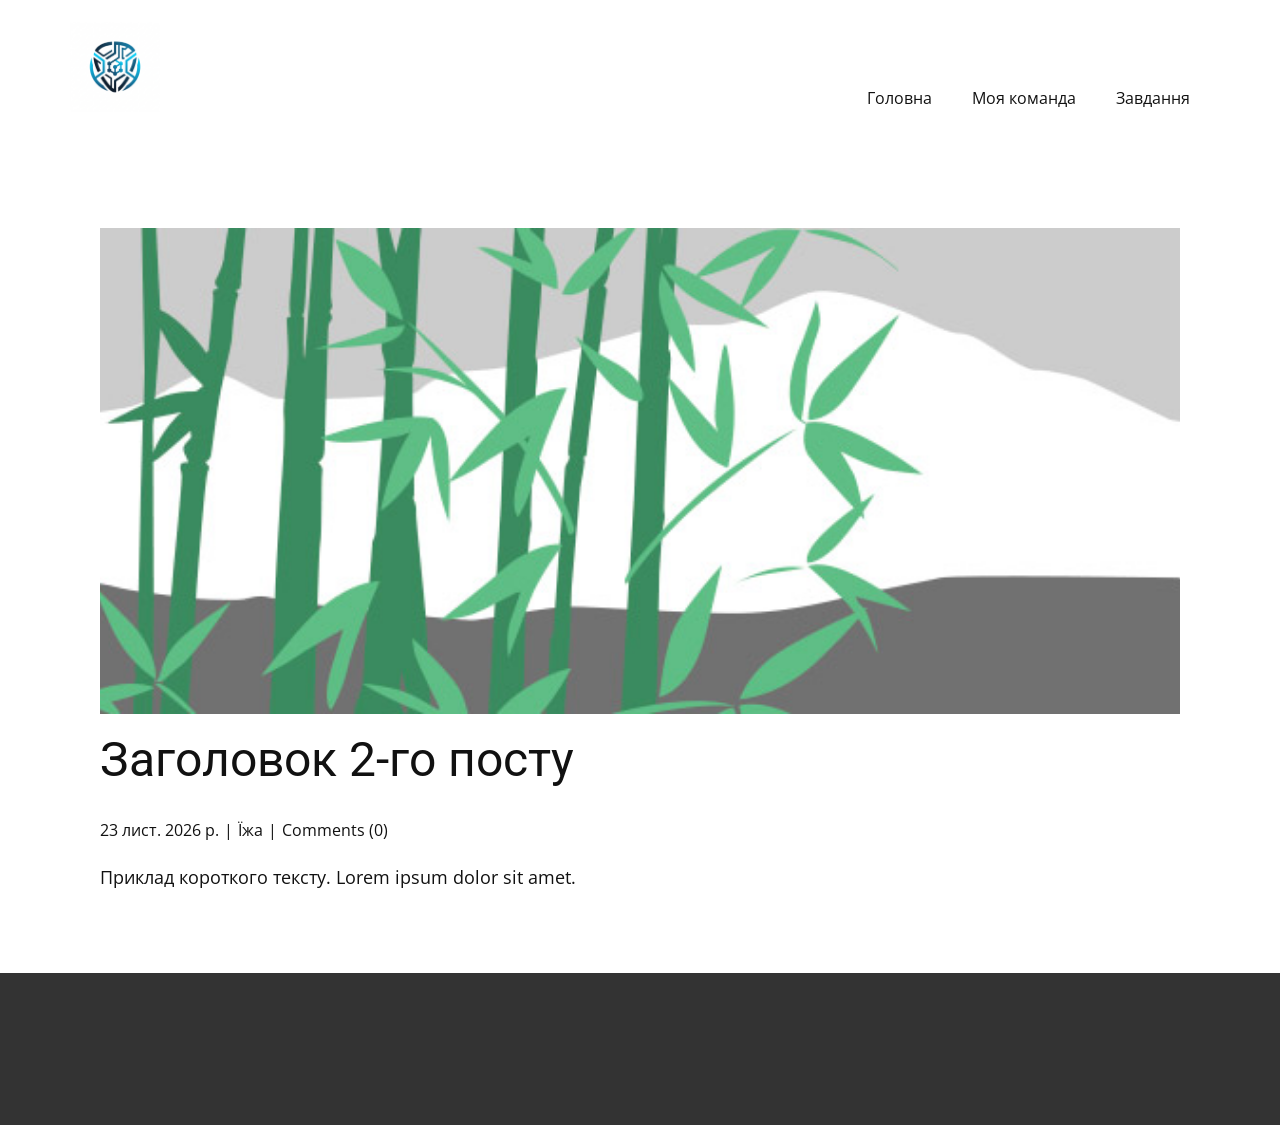
<file: blog/пост-1.html>
<!DOCTYPE html>
<html style="font-size: 16px;" lang="ua"><head>
    <meta name="viewport" content="width=device-width, initial-scale=1.0">
    <meta charset="utf-8">
    <meta name="keywords" content="Заголовок 1-го посту">
    <meta name="description" content="Приклад короткого тексту. Lorem ipsum dolor sit amet.">
    <title>Заголовок 2-го посту</title>
    <link rel="stylesheet" href="../nicepage.css" media="screen">
<link rel="stylesheet" href="../Post-Template.css" media="screen">
    <script class="u-script" type="text/javascript" src="../jquery.js" defer=""></script>
    <script class="u-script" type="text/javascript" src="../nicepage.js" defer=""></script>
    <meta name="generator" content="Nicepage 9.0.8, nicepage.com">
    
    
    
    <link id="u-page-google-font" rel="stylesheet" href="https://fonts.googleapis.com/css2?display=swap&amp;family=Roboto:ital,wght@0,100;0,200;0,300;0,400;0,500;0,600;0,700;0,800;0,900;1,100;1,200;1,300;1,400;1,500;1,600;1,700;1,800;1,900&amp;family=Open+Sans:ital,wght@0,300;0,400;0,500;0,600;0,700;0,800;1,300;1,400;1,500;1,600;1,700;1,800">
    <script type="application/ld+json">{
		"@context": "http://schema.org",
		"@type": "Organization",
		"name": "",
		"logo": "images/2026-11-25134651.png"
}</script>
    <meta name="theme-color" content="#478ac9">
  <meta data-intl-tel-input-cdn-path="intlTelInput/"><meta name="twitter:description" content="Приклад короткого тексту. Lorem ipsum dolor sit amet."><meta property="og:type" content="article"><meta property="og:title" content="Заголовок 2-го посту"><meta property="og:description" content="Приклад короткого тексту. Lorem ipsum dolor sit amet."><meta property="og:image" content="../images/68f64b9d.jpeg"></head>
  <body data-path-to-root="./" data-include-products="false" class="u-body u-xl-mode" data-lang="ua"><header class="u-clearfix u-header u-header" id="header"><div class="u-clearfix u-sheet u-valign-middle-lg u-valign-middle-md u-valign-middle-sm u-valign-middle-xs u-sheet-1">
        <a href="#" class="u-image u-logo u-image-1" data-image-width="752" data-image-height="750">
          <img src="../images/2026-11-25134651.png" class="u-logo-image u-logo-image-1">
        </a>
        <nav class="u-menu u-menu-one-level u-offcanvas u-menu-1" role="navigation" aria-label="Menu navigation">
          <div class="menu-collapse" style="font-size: 1rem; letter-spacing: 0px;">
            <a class="u-button-style u-custom-left-right-menu-spacing u-custom-padding-bottom u-custom-top-bottom-menu-spacing u-hamburger-link u-nav-link u-text-active-palette-1-base u-text-hover-palette-2-base" href="#" tabindex="-1" aria-label="Open menu" aria-controls="91ac">
              <svg class="u-svg-link" viewBox="0 0 24 24"><use xlink:href="#menu-hamburger"></use></svg>
              <svg class="u-svg-content" version="1.1" id="menu-hamburger" viewBox="0 0 16 16" x="0px" y="0px" xmlns:xlink="http://www.w3.org/1999/xlink" xmlns="http://www.w3.org/2000/svg"><g><rect y="1" width="16" height="2"></rect><rect y="7" width="16" height="2"></rect><rect y="13" width="16" height="2"></rect>
</g></svg>
            </a>
          </div>
          <div class="u-nav-container">
            <ul class="u-nav u-unstyled u-nav-1" role="menubar"><li class="u-nav-item" role="none"><a class="u-button-style u-nav-link u-text-active-palette-1-base u-text-hover-palette-2-base u-nav-link-2" href="../" role="menuitem">Головна</a>
</li><li class="u-nav-item" role="none"><a class="u-button-style u-nav-link u-text-active-palette-1-base u-text-hover-palette-2-base u-nav-link-2" href="../Моя-команда.html" role="menuitem">Моя команда</a>
</li><li class="u-nav-item" role="none"><a class="u-button-style u-nav-link u-text-active-palette-1-base u-text-hover-palette-2-base u-nav-link-2" href="../Завдання.html" role="menuitem">Завдання</a>
</li></ul>
          </div>
          <div class="u-nav-container-collapse" id="91ac" role="region" aria-label="Menu panel">
            <div class="u-black u-container-style u-inner-container-layout u-opacity u-opacity-95 u-sidenav">
              <div class="u-inner-container-layout u-sidenav-overflow">
                <div class="u-menu-close" tabindex="-1" aria-label="Close menu"></div>
                <ul class="u-align-center u-nav u-popupmenu-items u-unstyled u-nav-2"><li class="u-nav-item"><a class="u-button-style u-nav-link" href="../">Головна</a>
</li><li class="u-nav-item"><a class="u-button-style u-nav-link" href="../Моя-команда.html">Моя команда</a>
</li><li class="u-nav-item"><a class="u-button-style u-nav-link" href="../Завдання.html">Завдання</a>
</li></ul>
              </div>
            </div>
            <div class="u-black u-menu-overlay u-opacity u-opacity-70"></div>
          </div>
        </nav>
      </div></header>
    <section class="u-align-center u-clearfix u-section-1" id="block-2">
      <div class="u-clearfix u-sheet u-valign-middle-md u-valign-middle-sm u-valign-middle-xs u-sheet-1"><!--post_details--><!--post_details_options_json--><!--{"source":""}--><!--/post_details_options_json--><!--blog_post-->
        <div class="u-container-style u-expanded-width u-post-details u-post-details-1">
          <div class="u-container-layout u-valign-middle u-container-layout-1"><!--blog_post_image-->
            <img alt="" class="u-blog-control u-expanded-width u-image u-image-default u-image-1" src="../images/68f64b9d.jpeg"><!--/blog_post_image--><!--blog_post_header-->
            <h2 class="u-blog-control u-text u-text-1">Заголовок 2-го посту</h2><!--/blog_post_header--><!--blog_post_metadata-->
            <div class="u-blog-control u-metadata u-metadata-1"><!--blog_post_metadata_date--><span class="u-meta-date u-meta-icon">23 лист. 2026 р.</span><!--/blog_post_metadata_date--><!--blog_post_metadata_category--><span class="u-meta-category u-meta-icon"><a href="/blog/blog.html#/blog-1///1">Їжа</a></span><!--/blog_post_metadata_category--><!--blog_post_metadata_comments--><span class="u-meta-comments u-meta-icon"><!--blog_post_metadata_comments_content-->Comments (0)<!--/blog_post_metadata_comments_content--></span><!--/blog_post_metadata_comments-->
            </div><!--/blog_post_metadata--><!--blog_post_content-->
            <div class="u-align-justify u-blog-control u-post-content u-text u-text-2 fr-view">
  <p>Приклад короткого тексту. Lorem ipsum dolor sit amet.</p>
  </div><!--/blog_post_content-->
          </div>
        </div><!--/blog_post--><!--/post_details-->
      </div>
    </section>
    
    
    
    <footer class="u-align-center u-clearfix u-container-align-center u-footer u-grey-80 u-footer" id="footer"><div class="u-clearfix u-sheet u-sheet-1"></div></footer>
    <section class="u-backlink u-clearfix u-grey-80"></section>
  
</body></html>
</file>
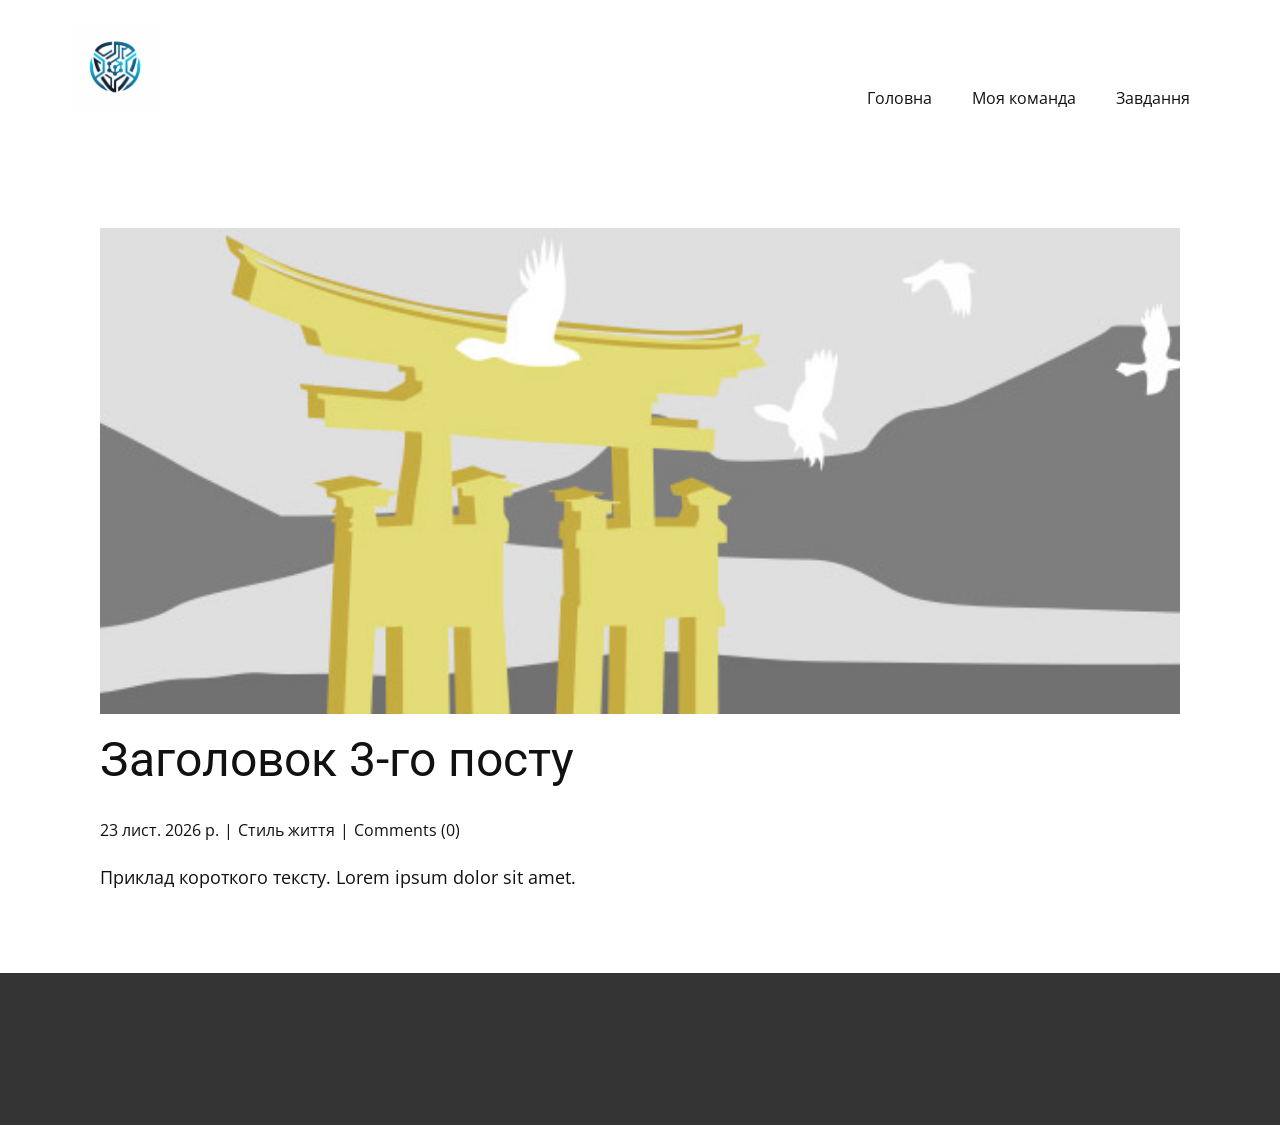
<file: blog/пост-2.html>
<!DOCTYPE html>
<html style="font-size: 16px;" lang="ua"><head>
    <meta name="viewport" content="width=device-width, initial-scale=1.0">
    <meta charset="utf-8">
    <meta name="keywords" content="Заголовок 1-го посту">
    <meta name="description" content="Приклад короткого тексту. Lorem ipsum dolor sit amet.">
    <title>Заголовок 3-го посту</title>
    <link rel="stylesheet" href="../nicepage.css" media="screen">
<link rel="stylesheet" href="../Post-Template.css" media="screen">
    <script class="u-script" type="text/javascript" src="../jquery.js" defer=""></script>
    <script class="u-script" type="text/javascript" src="../nicepage.js" defer=""></script>
    <meta name="generator" content="Nicepage 9.0.8, nicepage.com">
    
    
    
    <link id="u-page-google-font" rel="stylesheet" href="https://fonts.googleapis.com/css2?display=swap&amp;family=Roboto:ital,wght@0,100;0,200;0,300;0,400;0,500;0,600;0,700;0,800;0,900;1,100;1,200;1,300;1,400;1,500;1,600;1,700;1,800;1,900&amp;family=Open+Sans:ital,wght@0,300;0,400;0,500;0,600;0,700;0,800;1,300;1,400;1,500;1,600;1,700;1,800">
    <script type="application/ld+json">{
		"@context": "http://schema.org",
		"@type": "Organization",
		"name": "",
		"logo": "images/2026-11-25134651.png"
}</script>
    <meta name="theme-color" content="#478ac9">
  <meta data-intl-tel-input-cdn-path="intlTelInput/"><meta name="twitter:description" content="Приклад короткого тексту. Lorem ipsum dolor sit amet."><meta property="og:type" content="article"><meta property="og:title" content="Заголовок 3-го посту"><meta property="og:description" content="Приклад короткого тексту. Lorem ipsum dolor sit amet."><meta property="og:image" content="../images/8ad73f3c.jpeg"></head>
  <body data-path-to-root="./" data-include-products="false" class="u-body u-xl-mode" data-lang="ua"><header class="u-clearfix u-header u-header" id="header"><div class="u-clearfix u-sheet u-valign-middle-lg u-valign-middle-md u-valign-middle-sm u-valign-middle-xs u-sheet-1">
        <a href="#" class="u-image u-logo u-image-1" data-image-width="752" data-image-height="750">
          <img src="../images/2026-11-25134651.png" class="u-logo-image u-logo-image-1">
        </a>
        <nav class="u-menu u-menu-one-level u-offcanvas u-menu-1" role="navigation" aria-label="Menu navigation">
          <div class="menu-collapse" style="font-size: 1rem; letter-spacing: 0px;">
            <a class="u-button-style u-custom-left-right-menu-spacing u-custom-padding-bottom u-custom-top-bottom-menu-spacing u-hamburger-link u-nav-link u-text-active-palette-1-base u-text-hover-palette-2-base" href="#" tabindex="-1" aria-label="Open menu" aria-controls="91ac">
              <svg class="u-svg-link" viewBox="0 0 24 24"><use xlink:href="#menu-hamburger"></use></svg>
              <svg class="u-svg-content" version="1.1" id="menu-hamburger" viewBox="0 0 16 16" x="0px" y="0px" xmlns:xlink="http://www.w3.org/1999/xlink" xmlns="http://www.w3.org/2000/svg"><g><rect y="1" width="16" height="2"></rect><rect y="7" width="16" height="2"></rect><rect y="13" width="16" height="2"></rect>
</g></svg>
            </a>
          </div>
          <div class="u-nav-container">
            <ul class="u-nav u-unstyled u-nav-1" role="menubar"><li class="u-nav-item" role="none"><a class="u-button-style u-nav-link u-text-active-palette-1-base u-text-hover-palette-2-base u-nav-link-2" href="../" role="menuitem">Головна</a>
</li><li class="u-nav-item" role="none"><a class="u-button-style u-nav-link u-text-active-palette-1-base u-text-hover-palette-2-base u-nav-link-2" href="../Моя-команда.html" role="menuitem">Моя команда</a>
</li><li class="u-nav-item" role="none"><a class="u-button-style u-nav-link u-text-active-palette-1-base u-text-hover-palette-2-base u-nav-link-2" href="../Завдання.html" role="menuitem">Завдання</a>
</li></ul>
          </div>
          <div class="u-nav-container-collapse" id="91ac" role="region" aria-label="Menu panel">
            <div class="u-black u-container-style u-inner-container-layout u-opacity u-opacity-95 u-sidenav">
              <div class="u-inner-container-layout u-sidenav-overflow">
                <div class="u-menu-close" tabindex="-1" aria-label="Close menu"></div>
                <ul class="u-align-center u-nav u-popupmenu-items u-unstyled u-nav-2"><li class="u-nav-item"><a class="u-button-style u-nav-link" href="../">Головна</a>
</li><li class="u-nav-item"><a class="u-button-style u-nav-link" href="../Моя-команда.html">Моя команда</a>
</li><li class="u-nav-item"><a class="u-button-style u-nav-link" href="../Завдання.html">Завдання</a>
</li></ul>
              </div>
            </div>
            <div class="u-black u-menu-overlay u-opacity u-opacity-70"></div>
          </div>
        </nav>
      </div></header>
    <section class="u-align-center u-clearfix u-section-1" id="block-2">
      <div class="u-clearfix u-sheet u-valign-middle-md u-valign-middle-sm u-valign-middle-xs u-sheet-1"><!--post_details--><!--post_details_options_json--><!--{"source":""}--><!--/post_details_options_json--><!--blog_post-->
        <div class="u-container-style u-expanded-width u-post-details u-post-details-1">
          <div class="u-container-layout u-valign-middle u-container-layout-1"><!--blog_post_image-->
            <img alt="" class="u-blog-control u-expanded-width u-image u-image-default u-image-1" src="../images/8ad73f3c.jpeg"><!--/blog_post_image--><!--blog_post_header-->
            <h2 class="u-blog-control u-text u-text-1">Заголовок 3-го посту</h2><!--/blog_post_header--><!--blog_post_metadata-->
            <div class="u-blog-control u-metadata u-metadata-1"><!--blog_post_metadata_date--><span class="u-meta-date u-meta-icon">23 лист. 2026 р.</span><!--/blog_post_metadata_date--><!--blog_post_metadata_category--><span class="u-meta-category u-meta-icon"><a href="/blog/blog.html#/blog-1///3">Стиль життя</a></span><!--/blog_post_metadata_category--><!--blog_post_metadata_comments--><span class="u-meta-comments u-meta-icon"><!--blog_post_metadata_comments_content-->Comments (0)<!--/blog_post_metadata_comments_content--></span><!--/blog_post_metadata_comments-->
            </div><!--/blog_post_metadata--><!--blog_post_content-->
            <div class="u-align-justify u-blog-control u-post-content u-text u-text-2 fr-view">
  <p>Приклад короткого тексту. Lorem ipsum dolor sit amet.</p>
  </div><!--/blog_post_content-->
          </div>
        </div><!--/blog_post--><!--/post_details-->
      </div>
    </section>
    
    
    
    <footer class="u-align-center u-clearfix u-container-align-center u-footer u-grey-80 u-footer" id="footer"><div class="u-clearfix u-sheet u-sheet-1"></div></footer>
    <section class="u-backlink u-clearfix u-grey-80"></section>
  
</body></html>
</file>
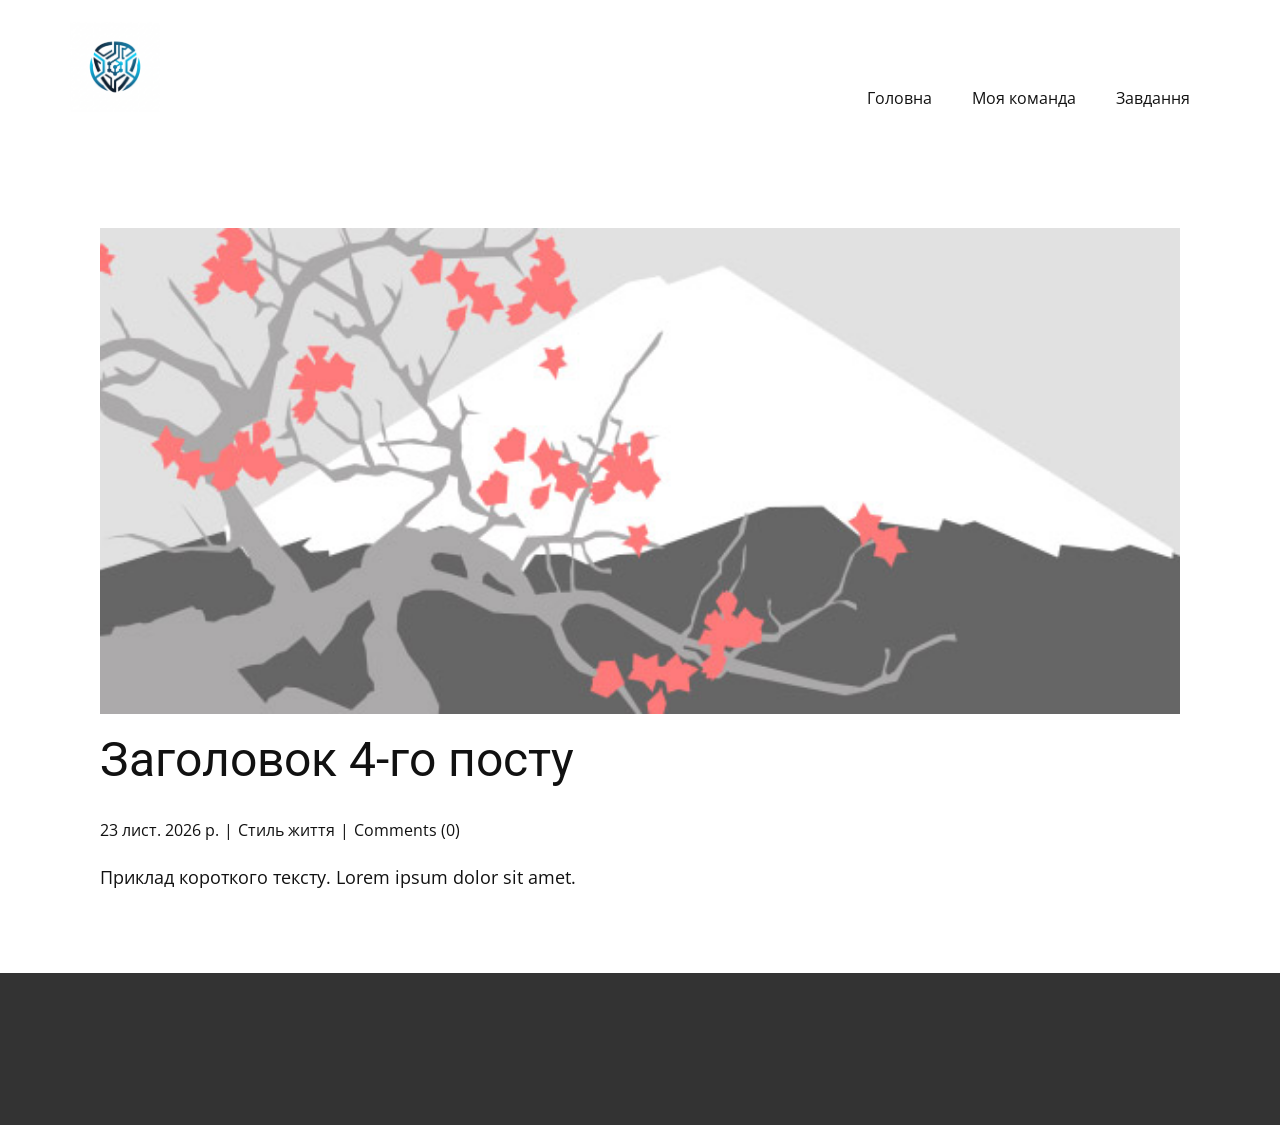
<file: blog/пост-3.html>
<!DOCTYPE html>
<html style="font-size: 16px;" lang="ua"><head>
    <meta name="viewport" content="width=device-width, initial-scale=1.0">
    <meta charset="utf-8">
    <meta name="keywords" content="Заголовок 1-го посту">
    <meta name="description" content="Приклад короткого тексту. Lorem ipsum dolor sit amet.">
    <title>Заголовок 4-го посту</title>
    <link rel="stylesheet" href="../nicepage.css" media="screen">
<link rel="stylesheet" href="../Post-Template.css" media="screen">
    <script class="u-script" type="text/javascript" src="../jquery.js" defer=""></script>
    <script class="u-script" type="text/javascript" src="../nicepage.js" defer=""></script>
    <meta name="generator" content="Nicepage 9.0.8, nicepage.com">
    
    
    
    <link id="u-page-google-font" rel="stylesheet" href="https://fonts.googleapis.com/css2?display=swap&amp;family=Roboto:ital,wght@0,100;0,200;0,300;0,400;0,500;0,600;0,700;0,800;0,900;1,100;1,200;1,300;1,400;1,500;1,600;1,700;1,800;1,900&amp;family=Open+Sans:ital,wght@0,300;0,400;0,500;0,600;0,700;0,800;1,300;1,400;1,500;1,600;1,700;1,800">
    <script type="application/ld+json">{
		"@context": "http://schema.org",
		"@type": "Organization",
		"name": "",
		"logo": "images/2026-11-25134651.png"
}</script>
    <meta name="theme-color" content="#478ac9">
  <meta data-intl-tel-input-cdn-path="intlTelInput/"><meta name="twitter:description" content="Приклад короткого тексту. Lorem ipsum dolor sit amet."><meta property="og:type" content="article"><meta property="og:title" content="Заголовок 4-го посту"><meta property="og:description" content="Приклад короткого тексту. Lorem ipsum dolor sit amet."><meta property="og:image" content="../images/0fd3416c.jpeg"></head>
  <body data-path-to-root="./" data-include-products="false" class="u-body u-xl-mode" data-lang="ua"><header class="u-clearfix u-header u-header" id="header"><div class="u-clearfix u-sheet u-valign-middle-lg u-valign-middle-md u-valign-middle-sm u-valign-middle-xs u-sheet-1">
        <a href="#" class="u-image u-logo u-image-1" data-image-width="752" data-image-height="750">
          <img src="../images/2026-11-25134651.png" class="u-logo-image u-logo-image-1">
        </a>
        <nav class="u-menu u-menu-one-level u-offcanvas u-menu-1" role="navigation" aria-label="Menu navigation">
          <div class="menu-collapse" style="font-size: 1rem; letter-spacing: 0px;">
            <a class="u-button-style u-custom-left-right-menu-spacing u-custom-padding-bottom u-custom-top-bottom-menu-spacing u-hamburger-link u-nav-link u-text-active-palette-1-base u-text-hover-palette-2-base" href="#" tabindex="-1" aria-label="Open menu" aria-controls="91ac">
              <svg class="u-svg-link" viewBox="0 0 24 24"><use xlink:href="#menu-hamburger"></use></svg>
              <svg class="u-svg-content" version="1.1" id="menu-hamburger" viewBox="0 0 16 16" x="0px" y="0px" xmlns:xlink="http://www.w3.org/1999/xlink" xmlns="http://www.w3.org/2000/svg"><g><rect y="1" width="16" height="2"></rect><rect y="7" width="16" height="2"></rect><rect y="13" width="16" height="2"></rect>
</g></svg>
            </a>
          </div>
          <div class="u-nav-container">
            <ul class="u-nav u-unstyled u-nav-1" role="menubar"><li class="u-nav-item" role="none"><a class="u-button-style u-nav-link u-text-active-palette-1-base u-text-hover-palette-2-base u-nav-link-2" href="../" role="menuitem">Головна</a>
</li><li class="u-nav-item" role="none"><a class="u-button-style u-nav-link u-text-active-palette-1-base u-text-hover-palette-2-base u-nav-link-2" href="../Моя-команда.html" role="menuitem">Моя команда</a>
</li><li class="u-nav-item" role="none"><a class="u-button-style u-nav-link u-text-active-palette-1-base u-text-hover-palette-2-base u-nav-link-2" href="../Завдання.html" role="menuitem">Завдання</a>
</li></ul>
          </div>
          <div class="u-nav-container-collapse" id="91ac" role="region" aria-label="Menu panel">
            <div class="u-black u-container-style u-inner-container-layout u-opacity u-opacity-95 u-sidenav">
              <div class="u-inner-container-layout u-sidenav-overflow">
                <div class="u-menu-close" tabindex="-1" aria-label="Close menu"></div>
                <ul class="u-align-center u-nav u-popupmenu-items u-unstyled u-nav-2"><li class="u-nav-item"><a class="u-button-style u-nav-link" href="../">Головна</a>
</li><li class="u-nav-item"><a class="u-button-style u-nav-link" href="../Моя-команда.html">Моя команда</a>
</li><li class="u-nav-item"><a class="u-button-style u-nav-link" href="../Завдання.html">Завдання</a>
</li></ul>
              </div>
            </div>
            <div class="u-black u-menu-overlay u-opacity u-opacity-70"></div>
          </div>
        </nav>
      </div></header>
    <section class="u-align-center u-clearfix u-section-1" id="block-2">
      <div class="u-clearfix u-sheet u-valign-middle-md u-valign-middle-sm u-valign-middle-xs u-sheet-1"><!--post_details--><!--post_details_options_json--><!--{"source":""}--><!--/post_details_options_json--><!--blog_post-->
        <div class="u-container-style u-expanded-width u-post-details u-post-details-1">
          <div class="u-container-layout u-valign-middle u-container-layout-1"><!--blog_post_image-->
            <img alt="" class="u-blog-control u-expanded-width u-image u-image-default u-image-1" src="../images/0fd3416c.jpeg"><!--/blog_post_image--><!--blog_post_header-->
            <h2 class="u-blog-control u-text u-text-1">Заголовок 4-го посту</h2><!--/blog_post_header--><!--blog_post_metadata-->
            <div class="u-blog-control u-metadata u-metadata-1"><!--blog_post_metadata_date--><span class="u-meta-date u-meta-icon">23 лист. 2026 р.</span><!--/blog_post_metadata_date--><!--blog_post_metadata_category--><span class="u-meta-category u-meta-icon"><a href="/blog/blog.html#/blog-1///3">Стиль життя</a></span><!--/blog_post_metadata_category--><!--blog_post_metadata_comments--><span class="u-meta-comments u-meta-icon"><!--blog_post_metadata_comments_content-->Comments (0)<!--/blog_post_metadata_comments_content--></span><!--/blog_post_metadata_comments-->
            </div><!--/blog_post_metadata--><!--blog_post_content-->
            <div class="u-align-justify u-blog-control u-post-content u-text u-text-2 fr-view">
  <p>Приклад короткого тексту. Lorem ipsum dolor sit amet.</p>
  </div><!--/blog_post_content-->
          </div>
        </div><!--/blog_post--><!--/post_details-->
      </div>
    </section>
    
    
    
    <footer class="u-align-center u-clearfix u-container-align-center u-footer u-grey-80 u-footer" id="footer"><div class="u-clearfix u-sheet u-sheet-1"></div></footer>
    <section class="u-backlink u-clearfix u-grey-80"></section>
  
</body></html>
</file>
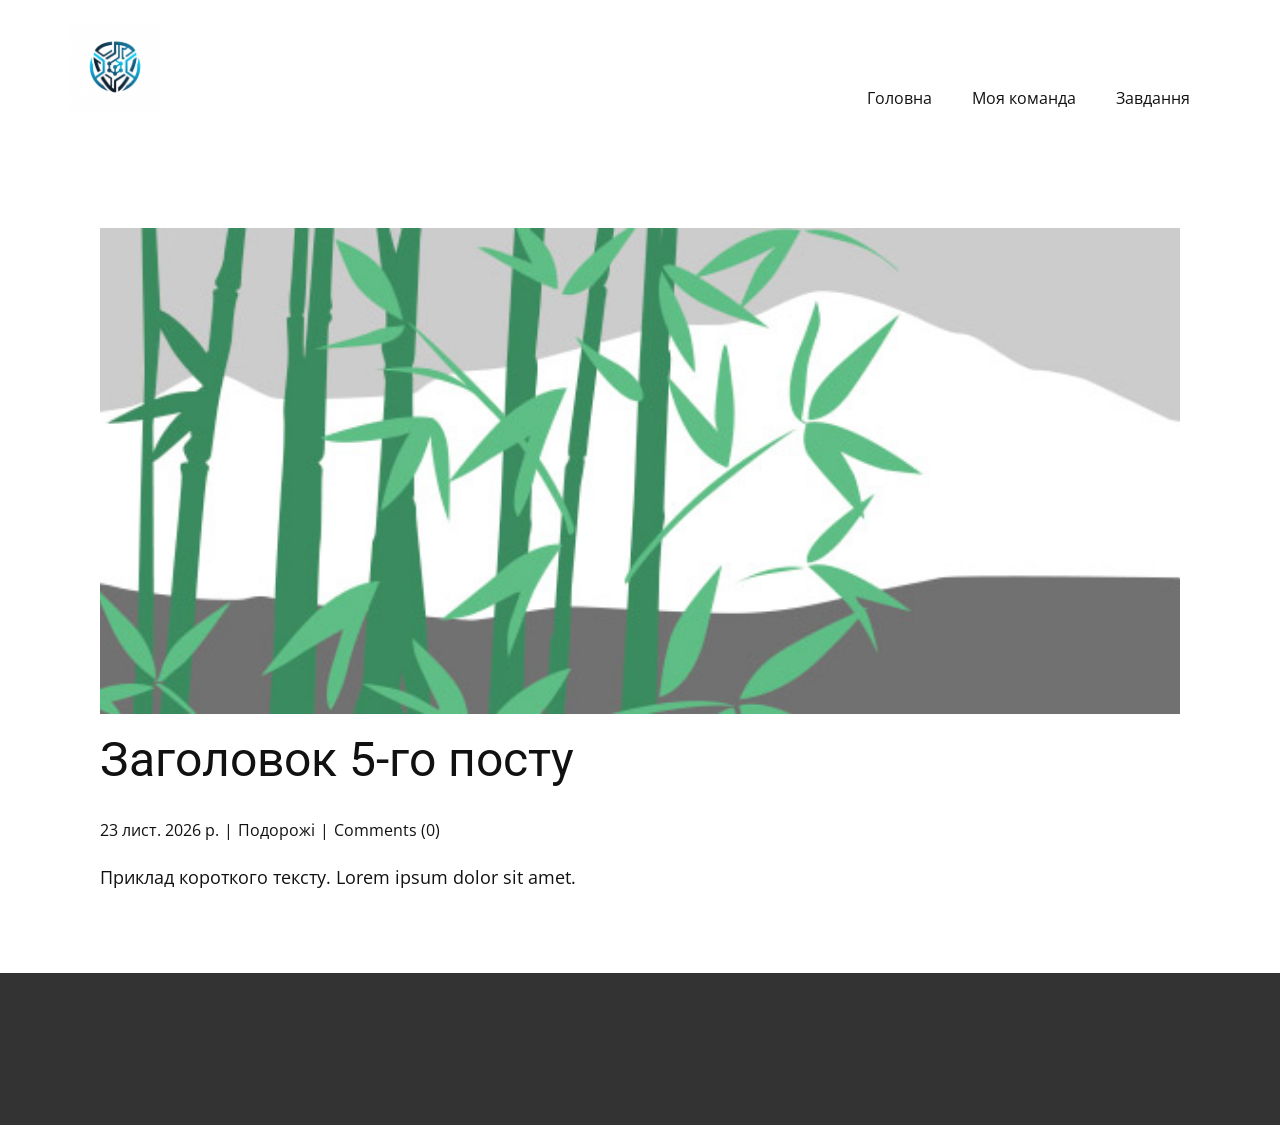
<file: blog/пост-4.html>
<!DOCTYPE html>
<html style="font-size: 16px;" lang="ua"><head>
    <meta name="viewport" content="width=device-width, initial-scale=1.0">
    <meta charset="utf-8">
    <meta name="keywords" content="Заголовок 1-го посту">
    <meta name="description" content="Приклад короткого тексту. Lorem ipsum dolor sit amet.">
    <title>Заголовок 5-го посту</title>
    <link rel="stylesheet" href="../nicepage.css" media="screen">
<link rel="stylesheet" href="../Post-Template.css" media="screen">
    <script class="u-script" type="text/javascript" src="../jquery.js" defer=""></script>
    <script class="u-script" type="text/javascript" src="../nicepage.js" defer=""></script>
    <meta name="generator" content="Nicepage 9.0.8, nicepage.com">
    
    
    
    <link id="u-page-google-font" rel="stylesheet" href="https://fonts.googleapis.com/css2?display=swap&amp;family=Roboto:ital,wght@0,100;0,200;0,300;0,400;0,500;0,600;0,700;0,800;0,900;1,100;1,200;1,300;1,400;1,500;1,600;1,700;1,800;1,900&amp;family=Open+Sans:ital,wght@0,300;0,400;0,500;0,600;0,700;0,800;1,300;1,400;1,500;1,600;1,700;1,800">
    <script type="application/ld+json">{
		"@context": "http://schema.org",
		"@type": "Organization",
		"name": "",
		"logo": "images/2026-11-25134651.png"
}</script>
    <meta name="theme-color" content="#478ac9">
  <meta data-intl-tel-input-cdn-path="intlTelInput/"><meta name="twitter:description" content="Приклад короткого тексту. Lorem ipsum dolor sit amet."><meta property="og:type" content="article"><meta property="og:title" content="Заголовок 5-го посту"><meta property="og:description" content="Приклад короткого тексту. Lorem ipsum dolor sit amet."><meta property="og:image" content="../images/68f64b9d.jpeg"></head>
  <body data-path-to-root="./" data-include-products="false" class="u-body u-xl-mode" data-lang="ua"><header class="u-clearfix u-header u-header" id="header"><div class="u-clearfix u-sheet u-valign-middle-lg u-valign-middle-md u-valign-middle-sm u-valign-middle-xs u-sheet-1">
        <a href="#" class="u-image u-logo u-image-1" data-image-width="752" data-image-height="750">
          <img src="../images/2026-11-25134651.png" class="u-logo-image u-logo-image-1">
        </a>
        <nav class="u-menu u-menu-one-level u-offcanvas u-menu-1" role="navigation" aria-label="Menu navigation">
          <div class="menu-collapse" style="font-size: 1rem; letter-spacing: 0px;">
            <a class="u-button-style u-custom-left-right-menu-spacing u-custom-padding-bottom u-custom-top-bottom-menu-spacing u-hamburger-link u-nav-link u-text-active-palette-1-base u-text-hover-palette-2-base" href="#" tabindex="-1" aria-label="Open menu" aria-controls="91ac">
              <svg class="u-svg-link" viewBox="0 0 24 24"><use xlink:href="#menu-hamburger"></use></svg>
              <svg class="u-svg-content" version="1.1" id="menu-hamburger" viewBox="0 0 16 16" x="0px" y="0px" xmlns:xlink="http://www.w3.org/1999/xlink" xmlns="http://www.w3.org/2000/svg"><g><rect y="1" width="16" height="2"></rect><rect y="7" width="16" height="2"></rect><rect y="13" width="16" height="2"></rect>
</g></svg>
            </a>
          </div>
          <div class="u-nav-container">
            <ul class="u-nav u-unstyled u-nav-1" role="menubar"><li class="u-nav-item" role="none"><a class="u-button-style u-nav-link u-text-active-palette-1-base u-text-hover-palette-2-base u-nav-link-2" href="../" role="menuitem">Головна</a>
</li><li class="u-nav-item" role="none"><a class="u-button-style u-nav-link u-text-active-palette-1-base u-text-hover-palette-2-base u-nav-link-2" href="../Моя-команда.html" role="menuitem">Моя команда</a>
</li><li class="u-nav-item" role="none"><a class="u-button-style u-nav-link u-text-active-palette-1-base u-text-hover-palette-2-base u-nav-link-2" href="../Завдання.html" role="menuitem">Завдання</a>
</li></ul>
          </div>
          <div class="u-nav-container-collapse" id="91ac" role="region" aria-label="Menu panel">
            <div class="u-black u-container-style u-inner-container-layout u-opacity u-opacity-95 u-sidenav">
              <div class="u-inner-container-layout u-sidenav-overflow">
                <div class="u-menu-close" tabindex="-1" aria-label="Close menu"></div>
                <ul class="u-align-center u-nav u-popupmenu-items u-unstyled u-nav-2"><li class="u-nav-item"><a class="u-button-style u-nav-link" href="../">Головна</a>
</li><li class="u-nav-item"><a class="u-button-style u-nav-link" href="../Моя-команда.html">Моя команда</a>
</li><li class="u-nav-item"><a class="u-button-style u-nav-link" href="../Завдання.html">Завдання</a>
</li></ul>
              </div>
            </div>
            <div class="u-black u-menu-overlay u-opacity u-opacity-70"></div>
          </div>
        </nav>
      </div></header>
    <section class="u-align-center u-clearfix u-section-1" id="block-2">
      <div class="u-clearfix u-sheet u-valign-middle-md u-valign-middle-sm u-valign-middle-xs u-sheet-1"><!--post_details--><!--post_details_options_json--><!--{"source":""}--><!--/post_details_options_json--><!--blog_post-->
        <div class="u-container-style u-expanded-width u-post-details u-post-details-1">
          <div class="u-container-layout u-valign-middle u-container-layout-1"><!--blog_post_image-->
            <img alt="" class="u-blog-control u-expanded-width u-image u-image-default u-image-1" src="../images/68f64b9d.jpeg"><!--/blog_post_image--><!--blog_post_header-->
            <h2 class="u-blog-control u-text u-text-1">Заголовок 5-го посту</h2><!--/blog_post_header--><!--blog_post_metadata-->
            <div class="u-blog-control u-metadata u-metadata-1"><!--blog_post_metadata_date--><span class="u-meta-date u-meta-icon">23 лист. 2026 р.</span><!--/blog_post_metadata_date--><!--blog_post_metadata_category--><span class="u-meta-category u-meta-icon"><a href="/blog/blog.html#/blog-1///2">Подорожі</a></span><!--/blog_post_metadata_category--><!--blog_post_metadata_comments--><span class="u-meta-comments u-meta-icon"><!--blog_post_metadata_comments_content-->Comments (0)<!--/blog_post_metadata_comments_content--></span><!--/blog_post_metadata_comments-->
            </div><!--/blog_post_metadata--><!--blog_post_content-->
            <div class="u-align-justify u-blog-control u-post-content u-text u-text-2 fr-view">
  <p>Приклад короткого тексту. Lorem ipsum dolor sit amet.</p>
  </div><!--/blog_post_content-->
          </div>
        </div><!--/blog_post--><!--/post_details-->
      </div>
    </section>
    
    
    
    <footer class="u-align-center u-clearfix u-container-align-center u-footer u-grey-80 u-footer" id="footer"><div class="u-clearfix u-sheet u-sheet-1"></div></footer>
    <section class="u-backlink u-clearfix u-grey-80"></section>
  
</body></html>
</file>
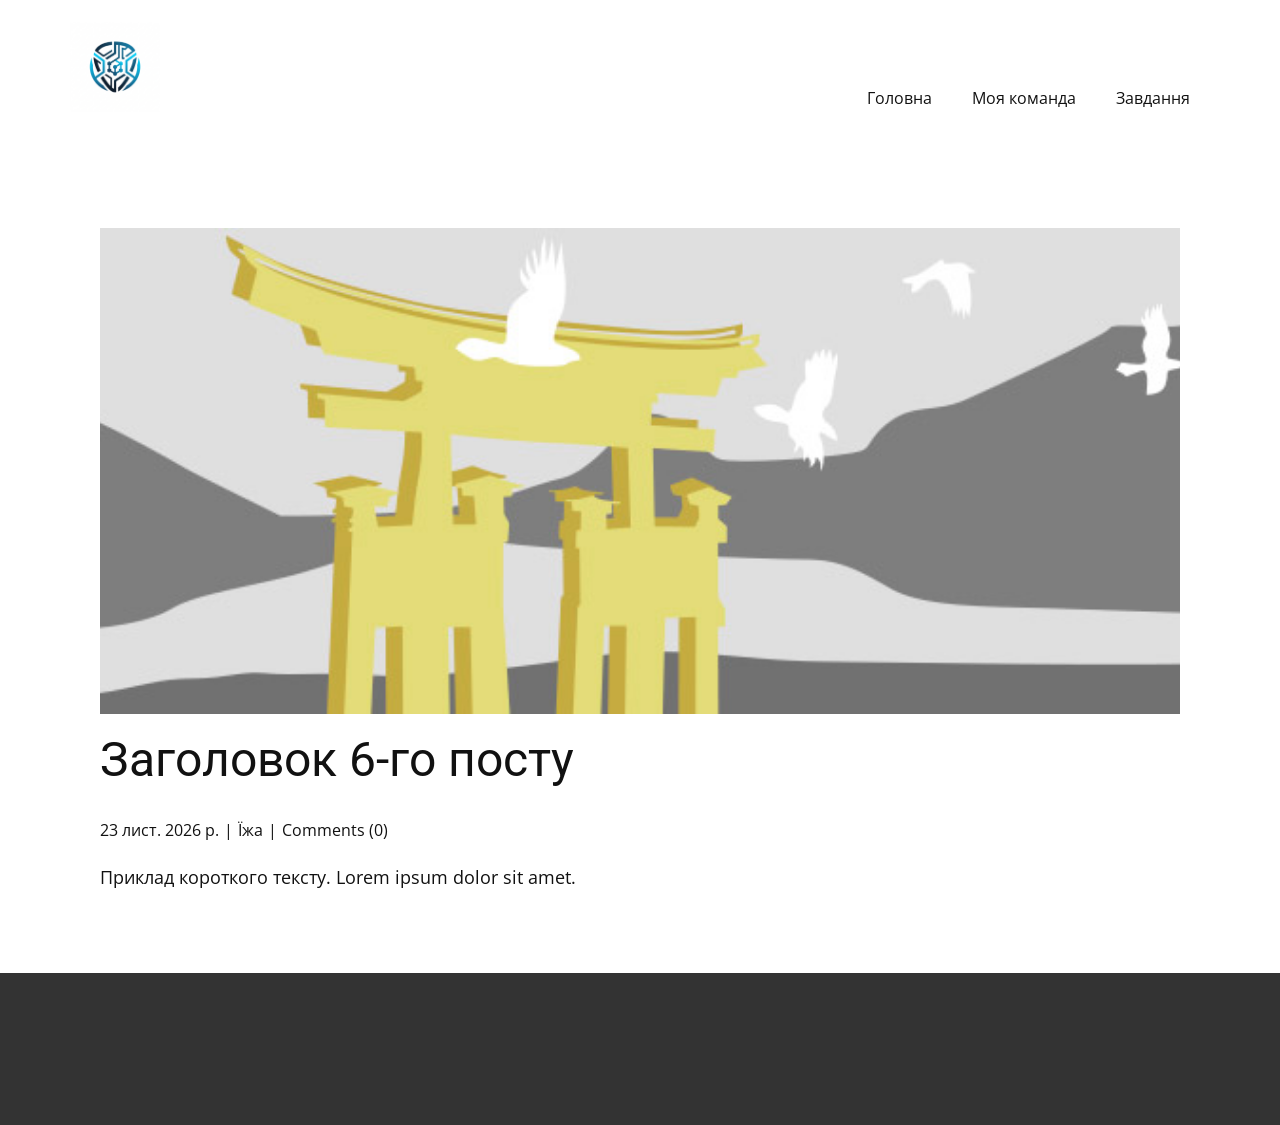
<file: blog/пост-5.html>
<!DOCTYPE html>
<html style="font-size: 16px;" lang="ua"><head>
    <meta name="viewport" content="width=device-width, initial-scale=1.0">
    <meta charset="utf-8">
    <meta name="keywords" content="Заголовок 1-го посту">
    <meta name="description" content="Приклад короткого тексту. Lorem ipsum dolor sit amet.">
    <title>Заголовок 6-го посту</title>
    <link rel="stylesheet" href="../nicepage.css" media="screen">
<link rel="stylesheet" href="../Post-Template.css" media="screen">
    <script class="u-script" type="text/javascript" src="../jquery.js" defer=""></script>
    <script class="u-script" type="text/javascript" src="../nicepage.js" defer=""></script>
    <meta name="generator" content="Nicepage 9.0.8, nicepage.com">
    
    
    
    <link id="u-page-google-font" rel="stylesheet" href="https://fonts.googleapis.com/css2?display=swap&amp;family=Roboto:ital,wght@0,100;0,200;0,300;0,400;0,500;0,600;0,700;0,800;0,900;1,100;1,200;1,300;1,400;1,500;1,600;1,700;1,800;1,900&amp;family=Open+Sans:ital,wght@0,300;0,400;0,500;0,600;0,700;0,800;1,300;1,400;1,500;1,600;1,700;1,800">
    <script type="application/ld+json">{
		"@context": "http://schema.org",
		"@type": "Organization",
		"name": "",
		"logo": "images/2026-11-25134651.png"
}</script>
    <meta name="theme-color" content="#478ac9">
  <meta data-intl-tel-input-cdn-path="intlTelInput/"><meta name="twitter:description" content="Приклад короткого тексту. Lorem ipsum dolor sit amet."><meta property="og:type" content="article"><meta property="og:title" content="Заголовок 6-го посту"><meta property="og:description" content="Приклад короткого тексту. Lorem ipsum dolor sit amet."><meta property="og:image" content="../images/8ad73f3c.jpeg"></head>
  <body data-path-to-root="./" data-include-products="false" class="u-body u-xl-mode" data-lang="ua"><header class="u-clearfix u-header u-header" id="header"><div class="u-clearfix u-sheet u-valign-middle-lg u-valign-middle-md u-valign-middle-sm u-valign-middle-xs u-sheet-1">
        <a href="#" class="u-image u-logo u-image-1" data-image-width="752" data-image-height="750">
          <img src="../images/2026-11-25134651.png" class="u-logo-image u-logo-image-1">
        </a>
        <nav class="u-menu u-menu-one-level u-offcanvas u-menu-1" role="navigation" aria-label="Menu navigation">
          <div class="menu-collapse" style="font-size: 1rem; letter-spacing: 0px;">
            <a class="u-button-style u-custom-left-right-menu-spacing u-custom-padding-bottom u-custom-top-bottom-menu-spacing u-hamburger-link u-nav-link u-text-active-palette-1-base u-text-hover-palette-2-base" href="#" tabindex="-1" aria-label="Open menu" aria-controls="91ac">
              <svg class="u-svg-link" viewBox="0 0 24 24"><use xlink:href="#menu-hamburger"></use></svg>
              <svg class="u-svg-content" version="1.1" id="menu-hamburger" viewBox="0 0 16 16" x="0px" y="0px" xmlns:xlink="http://www.w3.org/1999/xlink" xmlns="http://www.w3.org/2000/svg"><g><rect y="1" width="16" height="2"></rect><rect y="7" width="16" height="2"></rect><rect y="13" width="16" height="2"></rect>
</g></svg>
            </a>
          </div>
          <div class="u-nav-container">
            <ul class="u-nav u-unstyled u-nav-1" role="menubar"><li class="u-nav-item" role="none"><a class="u-button-style u-nav-link u-text-active-palette-1-base u-text-hover-palette-2-base u-nav-link-2" href="../" role="menuitem">Головна</a>
</li><li class="u-nav-item" role="none"><a class="u-button-style u-nav-link u-text-active-palette-1-base u-text-hover-palette-2-base u-nav-link-2" href="../Моя-команда.html" role="menuitem">Моя команда</a>
</li><li class="u-nav-item" role="none"><a class="u-button-style u-nav-link u-text-active-palette-1-base u-text-hover-palette-2-base u-nav-link-2" href="../Завдання.html" role="menuitem">Завдання</a>
</li></ul>
          </div>
          <div class="u-nav-container-collapse" id="91ac" role="region" aria-label="Menu panel">
            <div class="u-black u-container-style u-inner-container-layout u-opacity u-opacity-95 u-sidenav">
              <div class="u-inner-container-layout u-sidenav-overflow">
                <div class="u-menu-close" tabindex="-1" aria-label="Close menu"></div>
                <ul class="u-align-center u-nav u-popupmenu-items u-unstyled u-nav-2"><li class="u-nav-item"><a class="u-button-style u-nav-link" href="../">Головна</a>
</li><li class="u-nav-item"><a class="u-button-style u-nav-link" href="../Моя-команда.html">Моя команда</a>
</li><li class="u-nav-item"><a class="u-button-style u-nav-link" href="../Завдання.html">Завдання</a>
</li></ul>
              </div>
            </div>
            <div class="u-black u-menu-overlay u-opacity u-opacity-70"></div>
          </div>
        </nav>
      </div></header>
    <section class="u-align-center u-clearfix u-section-1" id="block-2">
      <div class="u-clearfix u-sheet u-valign-middle-md u-valign-middle-sm u-valign-middle-xs u-sheet-1"><!--post_details--><!--post_details_options_json--><!--{"source":""}--><!--/post_details_options_json--><!--blog_post-->
        <div class="u-container-style u-expanded-width u-post-details u-post-details-1">
          <div class="u-container-layout u-valign-middle u-container-layout-1"><!--blog_post_image-->
            <img alt="" class="u-blog-control u-expanded-width u-image u-image-default u-image-1" src="../images/8ad73f3c.jpeg"><!--/blog_post_image--><!--blog_post_header-->
            <h2 class="u-blog-control u-text u-text-1">Заголовок 6-го посту</h2><!--/blog_post_header--><!--blog_post_metadata-->
            <div class="u-blog-control u-metadata u-metadata-1"><!--blog_post_metadata_date--><span class="u-meta-date u-meta-icon">23 лист. 2026 р.</span><!--/blog_post_metadata_date--><!--blog_post_metadata_category--><span class="u-meta-category u-meta-icon"><a href="/blog/blog.html#/blog-1///1">Їжа</a></span><!--/blog_post_metadata_category--><!--blog_post_metadata_comments--><span class="u-meta-comments u-meta-icon"><!--blog_post_metadata_comments_content-->Comments (0)<!--/blog_post_metadata_comments_content--></span><!--/blog_post_metadata_comments-->
            </div><!--/blog_post_metadata--><!--blog_post_content-->
            <div class="u-align-justify u-blog-control u-post-content u-text u-text-2 fr-view">
  <p>Приклад короткого тексту. Lorem ipsum dolor sit amet.</p>
  </div><!--/blog_post_content-->
          </div>
        </div><!--/blog_post--><!--/post_details-->
      </div>
    </section>
    
    
    
    <footer class="u-align-center u-clearfix u-container-align-center u-footer u-grey-80 u-footer" id="footer"><div class="u-clearfix u-sheet u-sheet-1"></div></footer>
    <section class="u-backlink u-clearfix u-grey-80"></section>
  
</body></html>
</file>
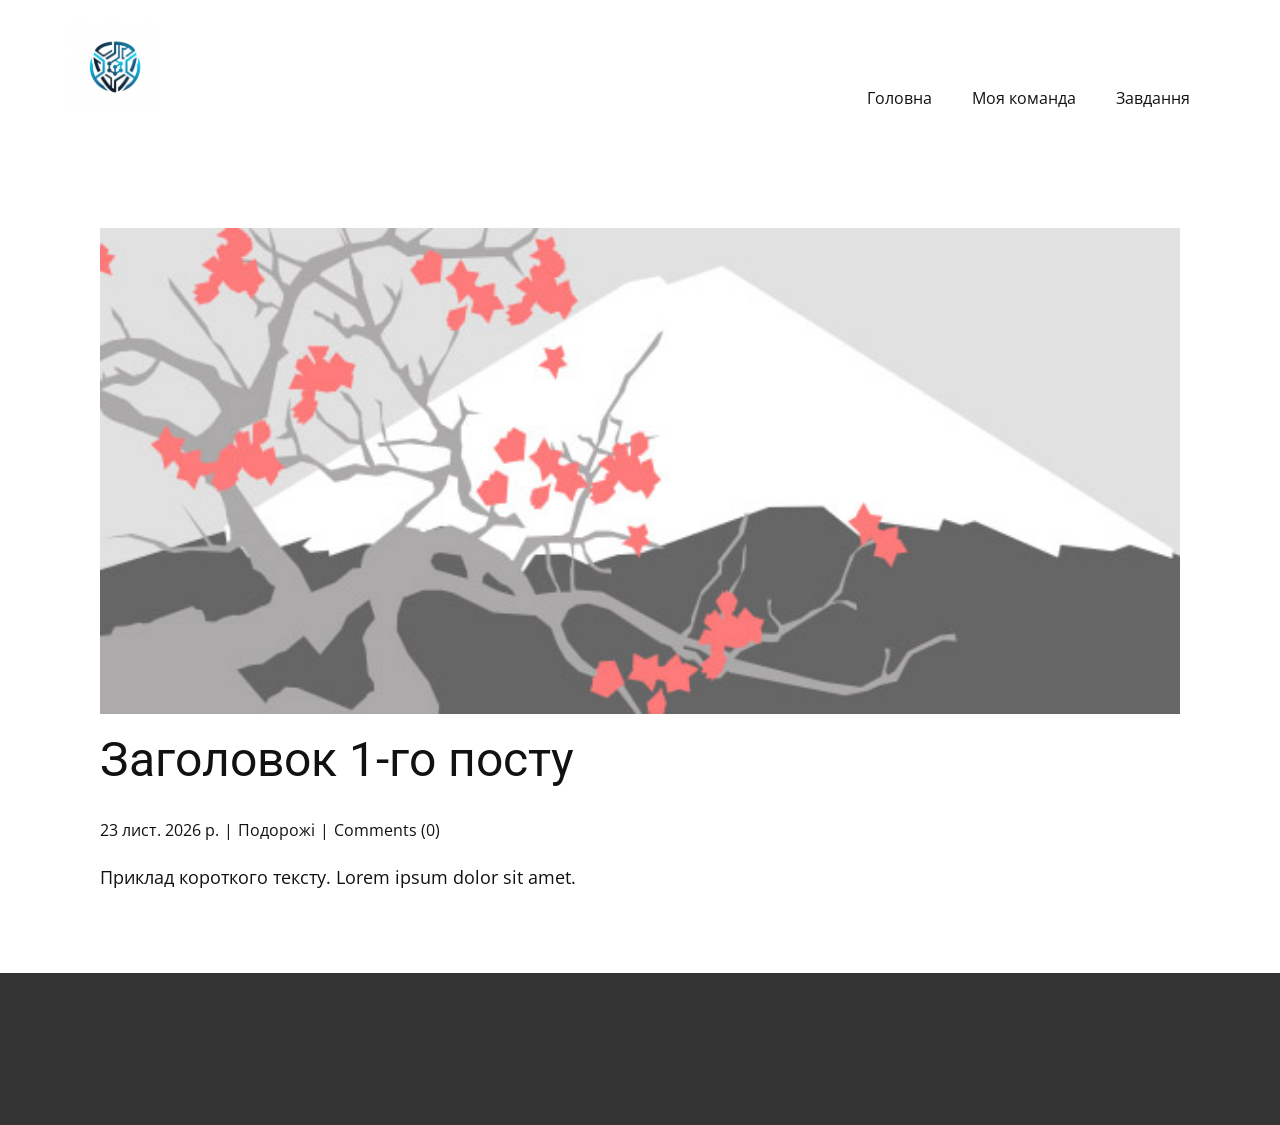
<file: blog/пост.html>
<!DOCTYPE html>
<html style="font-size: 16px;" lang="ua"><head>
    <meta name="viewport" content="width=device-width, initial-scale=1.0">
    <meta charset="utf-8">
    <meta name="keywords" content="Заголовок 1-го посту">
    <meta name="description" content="Приклад короткого тексту. Lorem ipsum dolor sit amet.">
    <title>Заголовок 1-го посту</title>
    <link rel="stylesheet" href="../nicepage.css" media="screen">
<link rel="stylesheet" href="../Post-Template.css" media="screen">
    <script class="u-script" type="text/javascript" src="../jquery.js" defer=""></script>
    <script class="u-script" type="text/javascript" src="../nicepage.js" defer=""></script>
    <meta name="generator" content="Nicepage 9.0.8, nicepage.com">
    
    
    
    <link id="u-page-google-font" rel="stylesheet" href="https://fonts.googleapis.com/css2?display=swap&amp;family=Roboto:ital,wght@0,100;0,200;0,300;0,400;0,500;0,600;0,700;0,800;0,900;1,100;1,200;1,300;1,400;1,500;1,600;1,700;1,800;1,900&amp;family=Open+Sans:ital,wght@0,300;0,400;0,500;0,600;0,700;0,800;1,300;1,400;1,500;1,600;1,700;1,800">
    <script type="application/ld+json">{
		"@context": "http://schema.org",
		"@type": "Organization",
		"name": "",
		"logo": "images/2026-11-25134651.png"
}</script>
    <meta name="theme-color" content="#478ac9">
  <meta data-intl-tel-input-cdn-path="intlTelInput/"><meta name="twitter:description" content="Приклад короткого тексту. Lorem ipsum dolor sit amet."><meta property="og:type" content="article"><meta property="og:title" content="Заголовок 1-го посту"><meta property="og:description" content="Приклад короткого тексту. Lorem ipsum dolor sit amet."><meta property="og:image" content="../images/0fd3416c.jpeg"></head>
  <body data-path-to-root="./" data-include-products="false" class="u-body u-xl-mode" data-lang="ua"><header class="u-clearfix u-header u-header" id="header"><div class="u-clearfix u-sheet u-valign-middle-lg u-valign-middle-md u-valign-middle-sm u-valign-middle-xs u-sheet-1">
        <a href="#" class="u-image u-logo u-image-1" data-image-width="752" data-image-height="750">
          <img src="../images/2026-11-25134651.png" class="u-logo-image u-logo-image-1">
        </a>
        <nav class="u-menu u-menu-one-level u-offcanvas u-menu-1" role="navigation" aria-label="Menu navigation">
          <div class="menu-collapse" style="font-size: 1rem; letter-spacing: 0px;">
            <a class="u-button-style u-custom-left-right-menu-spacing u-custom-padding-bottom u-custom-top-bottom-menu-spacing u-hamburger-link u-nav-link u-text-active-palette-1-base u-text-hover-palette-2-base" href="#" tabindex="-1" aria-label="Open menu" aria-controls="91ac">
              <svg class="u-svg-link" viewBox="0 0 24 24"><use xlink:href="#menu-hamburger"></use></svg>
              <svg class="u-svg-content" version="1.1" id="menu-hamburger" viewBox="0 0 16 16" x="0px" y="0px" xmlns:xlink="http://www.w3.org/1999/xlink" xmlns="http://www.w3.org/2000/svg"><g><rect y="1" width="16" height="2"></rect><rect y="7" width="16" height="2"></rect><rect y="13" width="16" height="2"></rect>
</g></svg>
            </a>
          </div>
          <div class="u-nav-container">
            <ul class="u-nav u-unstyled u-nav-1" role="menubar"><li class="u-nav-item" role="none"><a class="u-button-style u-nav-link u-text-active-palette-1-base u-text-hover-palette-2-base u-nav-link-2" href="../" role="menuitem">Головна</a>
</li><li class="u-nav-item" role="none"><a class="u-button-style u-nav-link u-text-active-palette-1-base u-text-hover-palette-2-base u-nav-link-2" href="../Моя-команда.html" role="menuitem">Моя команда</a>
</li><li class="u-nav-item" role="none"><a class="u-button-style u-nav-link u-text-active-palette-1-base u-text-hover-palette-2-base u-nav-link-2" href="../Завдання.html" role="menuitem">Завдання</a>
</li></ul>
          </div>
          <div class="u-nav-container-collapse" id="91ac" role="region" aria-label="Menu panel">
            <div class="u-black u-container-style u-inner-container-layout u-opacity u-opacity-95 u-sidenav">
              <div class="u-inner-container-layout u-sidenav-overflow">
                <div class="u-menu-close" tabindex="-1" aria-label="Close menu"></div>
                <ul class="u-align-center u-nav u-popupmenu-items u-unstyled u-nav-2"><li class="u-nav-item"><a class="u-button-style u-nav-link" href="../">Головна</a>
</li><li class="u-nav-item"><a class="u-button-style u-nav-link" href="../Моя-команда.html">Моя команда</a>
</li><li class="u-nav-item"><a class="u-button-style u-nav-link" href="../Завдання.html">Завдання</a>
</li></ul>
              </div>
            </div>
            <div class="u-black u-menu-overlay u-opacity u-opacity-70"></div>
          </div>
        </nav>
      </div></header>
    <section class="u-align-center u-clearfix u-section-1" id="block-2">
      <div class="u-clearfix u-sheet u-valign-middle-md u-valign-middle-sm u-valign-middle-xs u-sheet-1"><!--post_details--><!--post_details_options_json--><!--{"source":""}--><!--/post_details_options_json--><!--blog_post-->
        <div class="u-container-style u-expanded-width u-post-details u-post-details-1">
          <div class="u-container-layout u-valign-middle u-container-layout-1"><!--blog_post_image-->
            <img alt="" class="u-blog-control u-expanded-width u-image u-image-default u-image-1" src="../images/0fd3416c.jpeg"><!--/blog_post_image--><!--blog_post_header-->
            <h2 class="u-blog-control u-text u-text-1">Заголовок 1-го посту</h2><!--/blog_post_header--><!--blog_post_metadata-->
            <div class="u-blog-control u-metadata u-metadata-1"><!--blog_post_metadata_date--><span class="u-meta-date u-meta-icon">23 лист. 2026 р.</span><!--/blog_post_metadata_date--><!--blog_post_metadata_category--><span class="u-meta-category u-meta-icon"><a href="/blog/blog.html#/blog-1///2">Подорожі</a></span><!--/blog_post_metadata_category--><!--blog_post_metadata_comments--><span class="u-meta-comments u-meta-icon"><!--blog_post_metadata_comments_content-->Comments (0)<!--/blog_post_metadata_comments_content--></span><!--/blog_post_metadata_comments-->
            </div><!--/blog_post_metadata--><!--blog_post_content-->
            <div class="u-align-justify u-blog-control u-post-content u-text u-text-2 fr-view">
  <p>Приклад короткого тексту. Lorem ipsum dolor sit amet.</p>
  </div><!--/blog_post_content-->
          </div>
        </div><!--/blog_post--><!--/post_details-->
      </div>
    </section>
    
    
    
    <footer class="u-align-center u-clearfix u-container-align-center u-footer u-grey-80 u-footer" id="footer"><div class="u-clearfix u-sheet u-sheet-1"></div></footer>
    <section class="u-backlink u-clearfix u-grey-80"></section>
  
</body></html>
</file>
